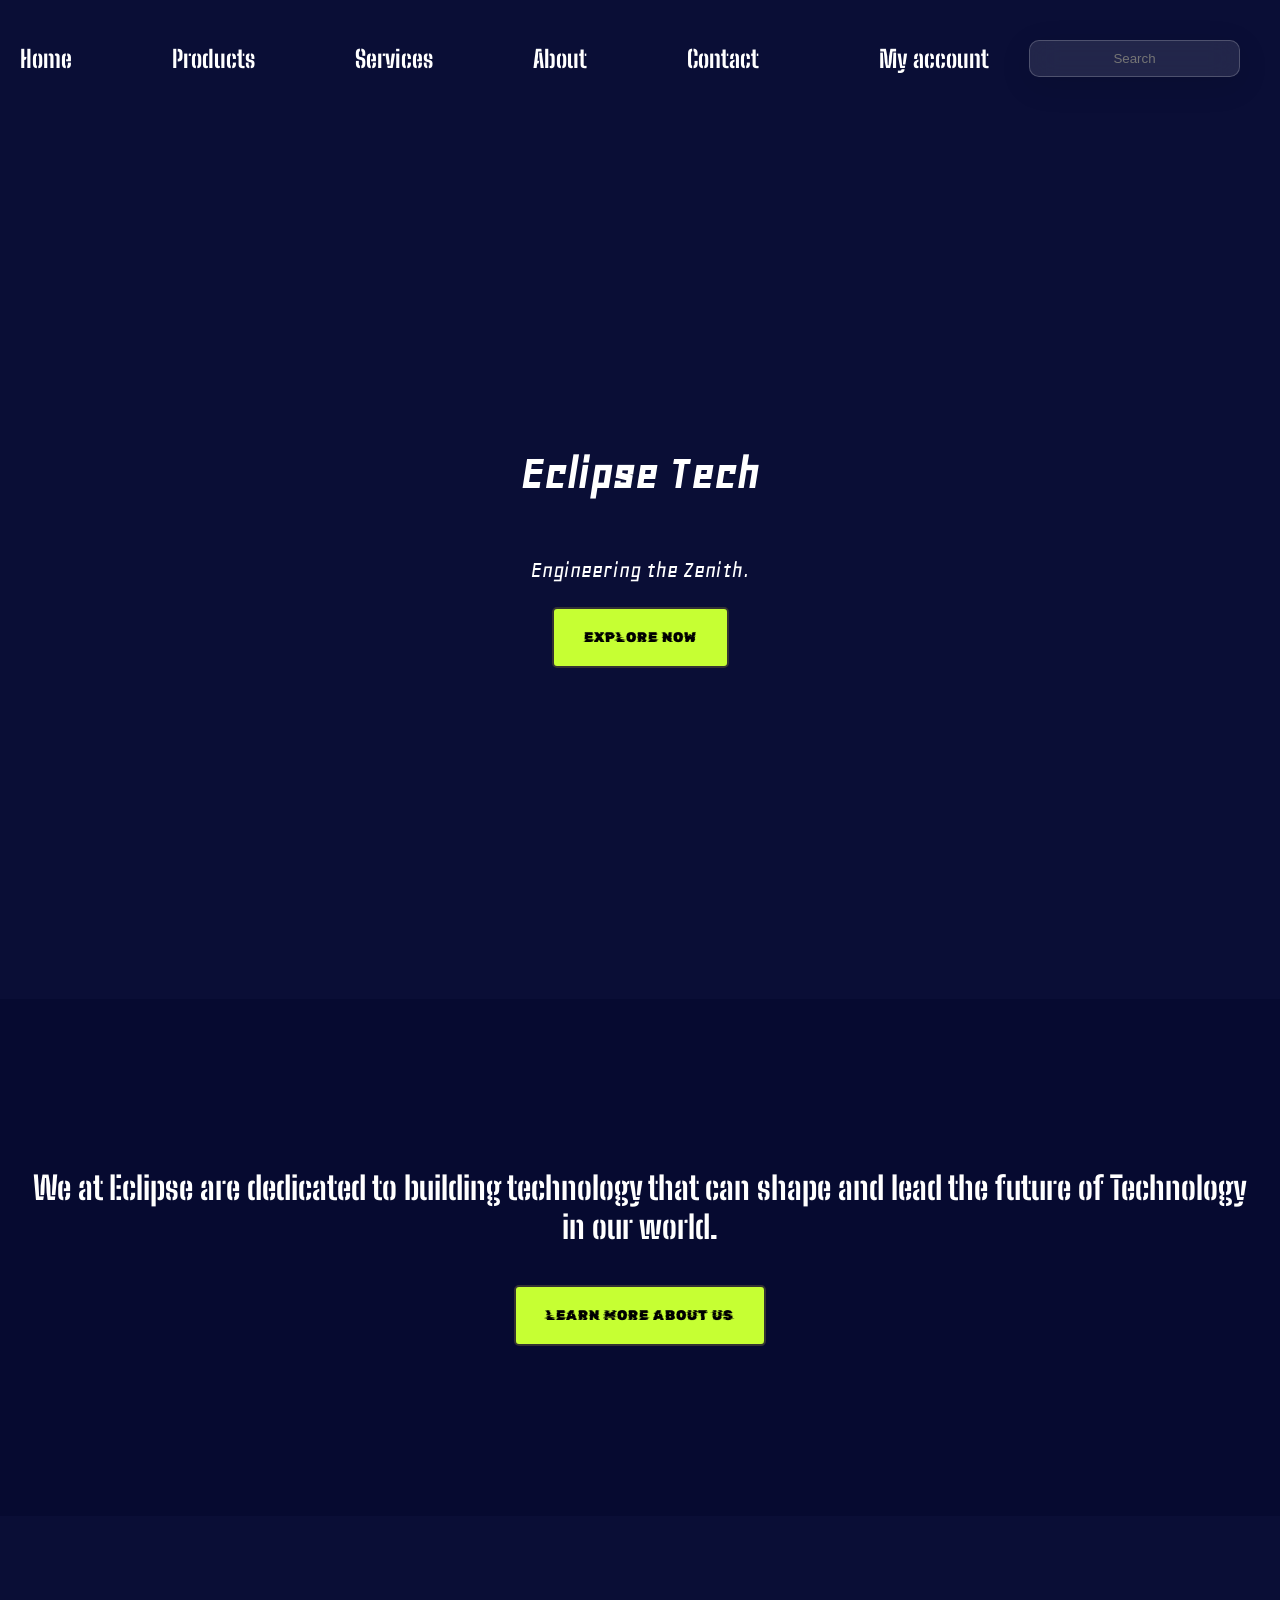
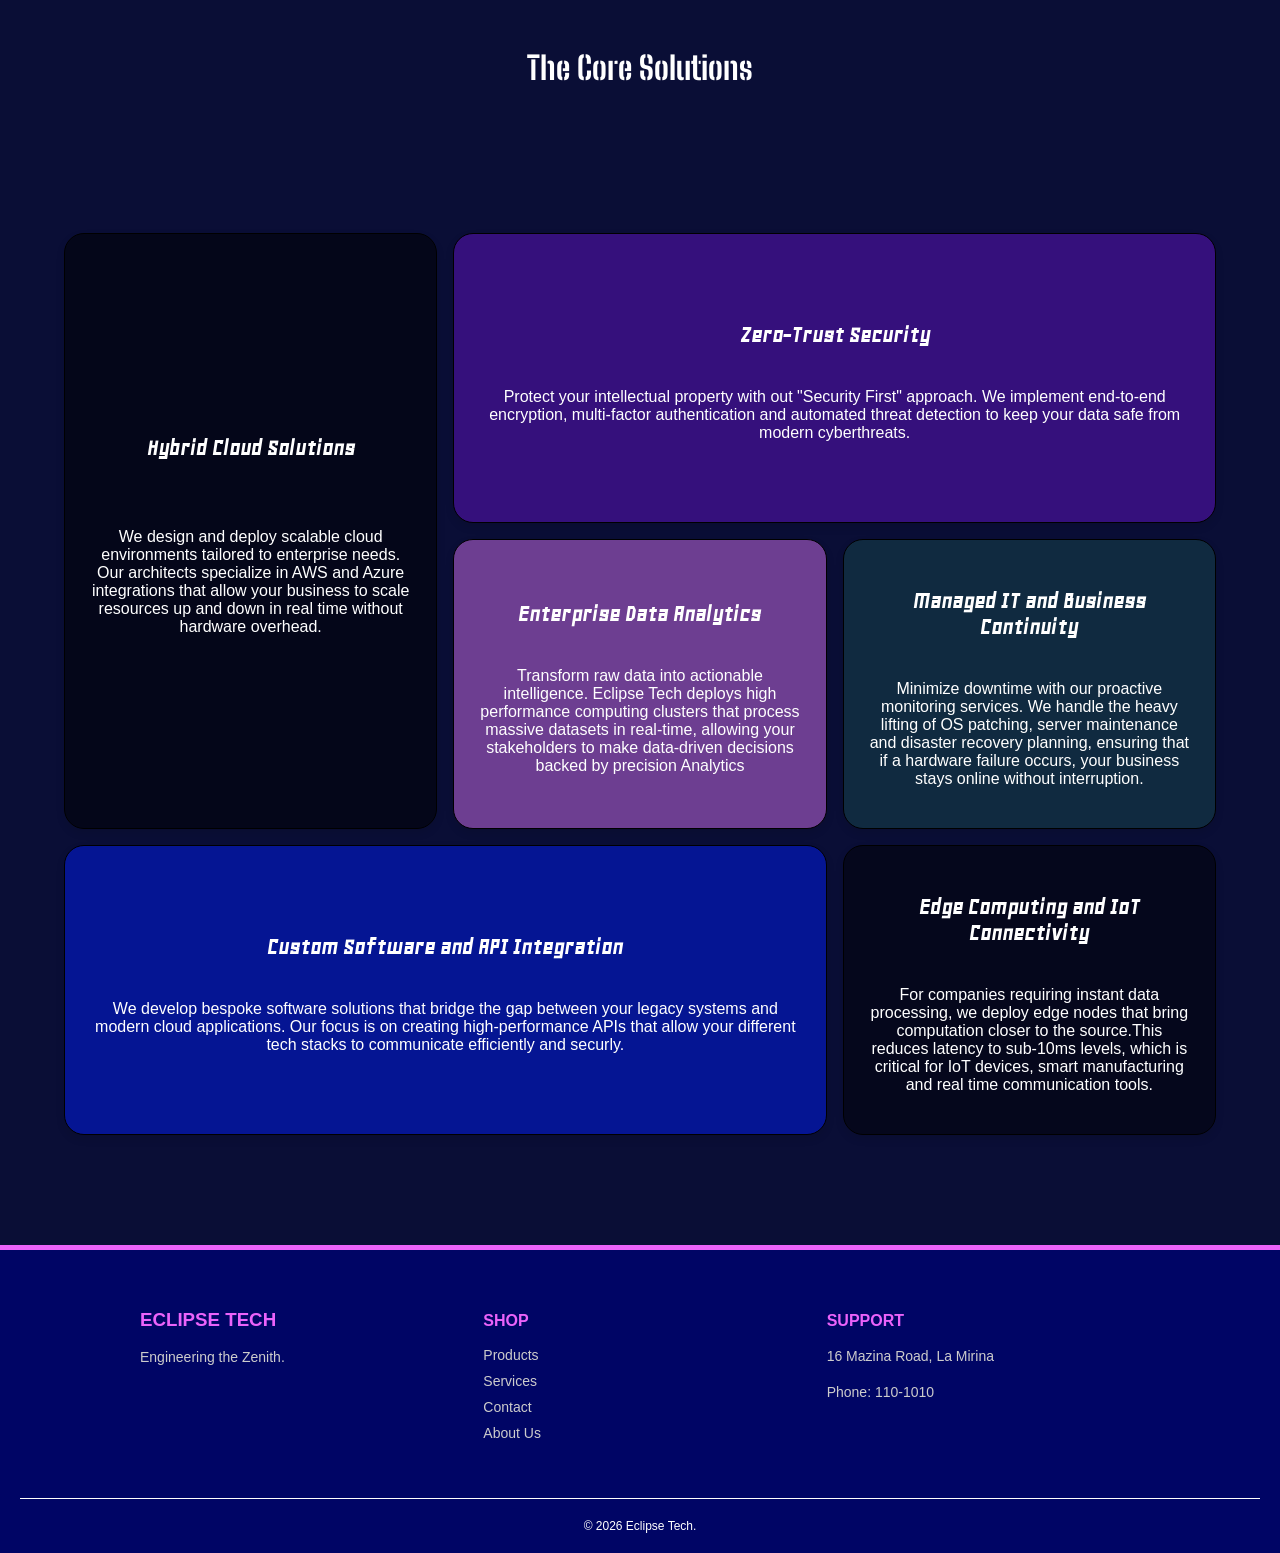
<file: index.html>
<!doctype html>
<html lang="en">
  <head>
    <link rel="stylesheet" href="stylesheet.css" />
    <meta name="viewport" content="width=device-width, initial-scale=1.0">
    <!-- <link rel="index" href="index.js"/>  -->
    <title>Eclipse Tech- Where Future meets Tech</title>
        <link rel="icon" type="image/png" href="1.png">
  </head>
  <link rel="preconnect" href="https://fonts.googleapis.com" />
  <link rel="preconnect" href="https://fonts.gstatic.com" crossorigin />
  <link href="https://fonts.googleapis.com/css2?family=Big+Shoulders+Stencil:opsz,wght@10..72,100..900&family=Geo:ital@0;1&family=Rubik+Glitch&display=swap" rel="stylesheet"
  />

  <body class="homepage">
    <div>
      <!--navigation-->
      <nav>
        <ul class="navlinks">
          <li><a href="index.html"> Home </a></li>
          <li><a href="products.html"> Products </a></li>
          <li><a href="services.html">Services</a></li>
          <li><a href="about.html"> About </a></li>
          <li><a href="contact.html"> Contact </a></li>
          <div class="header-side">
            <div class="user-actions">
              <a href="#" class="action-link">My account</a>
            </div>

            <div class="search-wrapper">
              <input type="text" placeholder="Search" />
            </div>
          </div>
        </ul>
      </nav>
    </div>

    <div class="WELCOME">
      <h1>Eclipse Tech</h1>
      <p>Engineering the Zenith.</p>
     <a href="products.html" class="explore-btn"> Explore Now</a>
      <!-- first page stuff-->
    </div>

    <div class="belowheading">
      <h1 class="wordhead">
        We at Eclipse are dedicated to building technology that can shape and
        lead the future of Technology in our world. <br />
        <br />
        <a href="about.html" class="explore-button"> Learn more about us</a>
      </h1>
    </div>

    <div class="stars-container"></div>

    <!--BENTO BOXES HOME PAGE -->
    <div class="headingforgrids">
      <h2 class="set1">The Core Solutions</h2>
    </div>

    <div class="bento-grid">
      <div class="bento-item box-1">
        <h3>Hybrid Cloud Solutions</h3>
        <br />
        <p>
          We design and deploy scalable cloud environments tailored to
          enterprise needs. Our architects specialize in AWS and Azure
          integrations that allow your business to scale resources up and down
          in real time without hardware overhead.
        </p>
      </div>
      <div class="bento-item box-2">
        <h3>Zero-Trust Security</h3>
        <p>
          Protect your intellectual property with out "Security First" approach.
          We implement end-to-end encryption, multi-factor authentication and
          automated threat detection to keep your data safe from modern
          cyberthreats.
        </p>
      </div>
      <div class="bento-item box-3">
        <h3>Enterprise Data Analytics</h3>
        <p>
          Transform raw data into actionable intelligence. Eclipse Tech deploys
          high performance computing clusters that process massive datasets in
          real-time, allowing your stakeholders to make data-driven decisions
          backed by precision Analytics
        </p>
      </div>
      <div class="bento-item box-4">
        <h3>Managed IT and Business Continuity</h3>
        <p>
          Minimize downtime with our proactive monitoring services. We handle
          the heavy lifting of OS patching, server maintenance and disaster
          recovery planning, ensuring that if a hardware failure occurs, your
          business stays online without interruption.
        </p>
      </div>
      <div class="bento-item box-5">
        <h3>Custom Software and API Integration</h3>
        <p>
          We develop bespoke software solutions that bridge the gap between your
          legacy systems and modern cloud applications. Our focus is on creating
          high-performance APIs that allow your different tech stacks to
          communicate efficiently and securly.
        </p>
      </div>
      <div class="bento-item box-6">
        <h3>Edge Computing and IoT Connectivity</h3>
        <p>
          For companies requiring instant data processing, we deploy edge nodes
          that bring computation closer to the source.This reduces latency to
          sub-10ms levels, which is critical for IoT devices, smart
          manufacturing and real time communication tools.
        </p>
      </div>
    </div>
    <!--
    <div class="bento-item box-7">
    <h3>box 7</h3>
    <p> this is a standard box</p>
  </div>
    <div class="bento-item box-8">
    <h3>box 8</h3>
    <p> this is a standard box</p>
  </div>
    <div class="bento-item box-9">
    <h3>box 9</h3>
    <p> this is a standard box</p>
  </div>
</div>
-->

    <!--STARS AND SQUARES CODE-->

    <script>
      const starsContainer = document.querySelector(".stars-container");

      function createSquare() {
        // Check if container exists to prevent errors
        if (!starsContainer) return;

        const square = document.createElement("span");
        square.className = "square";

        // This makes squares between 10px and 20px
        const size = Math.random() * 10 + 10;
        square.style.width = `${size}px`;
        square.style.height = `${size}px`;

        const x = Math.random() * window.innerWidth;
        const y = Math.random() * window.innerHeight;
        square.style.left = `${x}px`;
        square.style.top = `${y}px`;

        const duration = Math.random() * 5 + 5;
        const delay = Math.random() * 5;
        square.style.animationDuration = `${duration}s`;
        square.style.animationDelay = `${delay}s`;

        starsContainer.appendChild(square);
      }

      // Adjust this number (50) if you want more or fewer squares
      for (let i = 0; i < 50; i++) {
        createSquare();
      }
    </script>

    <!--START OF FOOTER CODE-->

    <footer class="eclipsetech-footer">
      <div class="footer-container">
        <div class="footer-section">
          <h3>Eclipse Tech</h3>
          <p>Engineering the Zenith.</p>
        </div>

        <div class="footer-section">
          <h4>Shop</h4>
          <ul>
            <li><a href="products.html">Products </a></li>
            <li><a href="services.html">Services</a></li>
            <li><a href="contact.html">Contact</a></li>
            <li><a href="about.html"> About Us</a></li>
          </ul>
        </div>

        <div class="footer-section">
          <h4>Support</h4>
          <p>16 Mazina Road, La Mirina</p>
          <p>Phone: 110-1010</p>
        </div>
      </div>

      <div class="footer-bottom">&copy; 2026 Eclipse Tech.</div>
    </footer>

    <!--END OF FOOTER CODE-->
  </body>
</html>
</file>
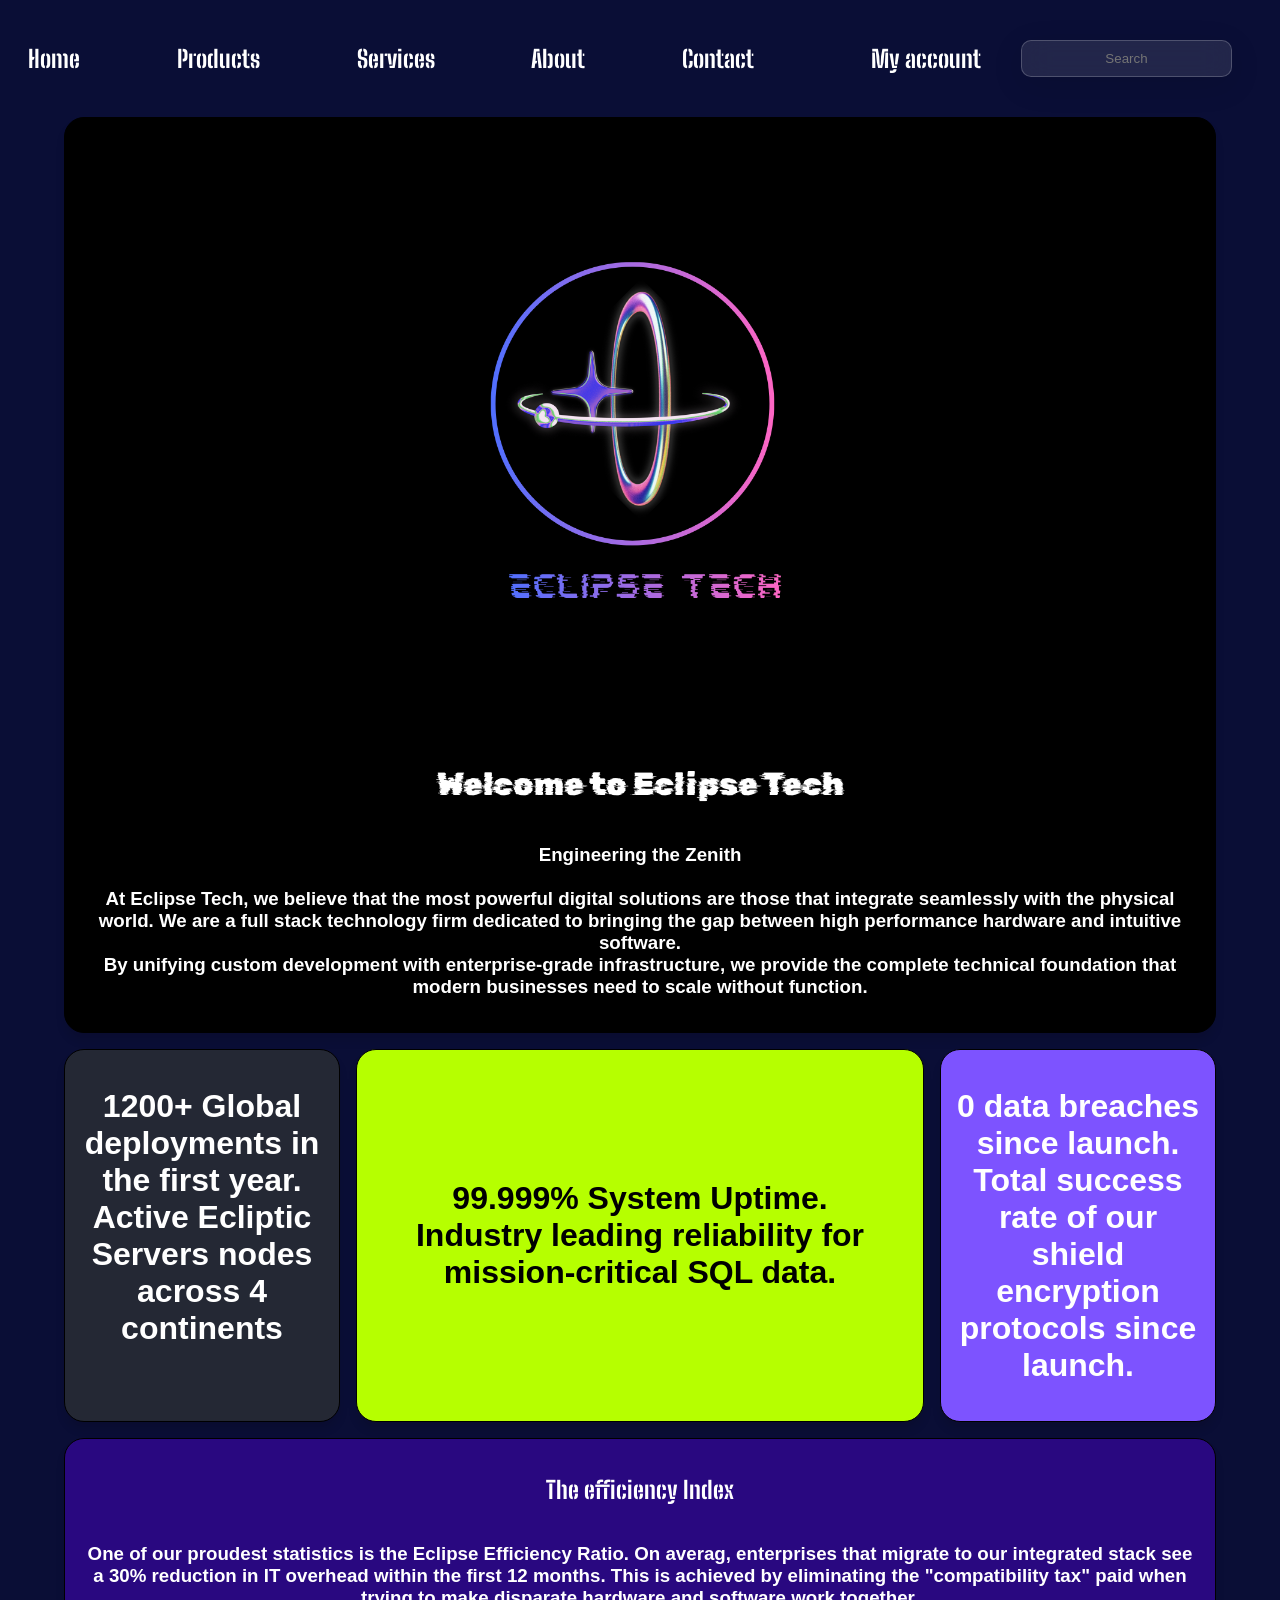
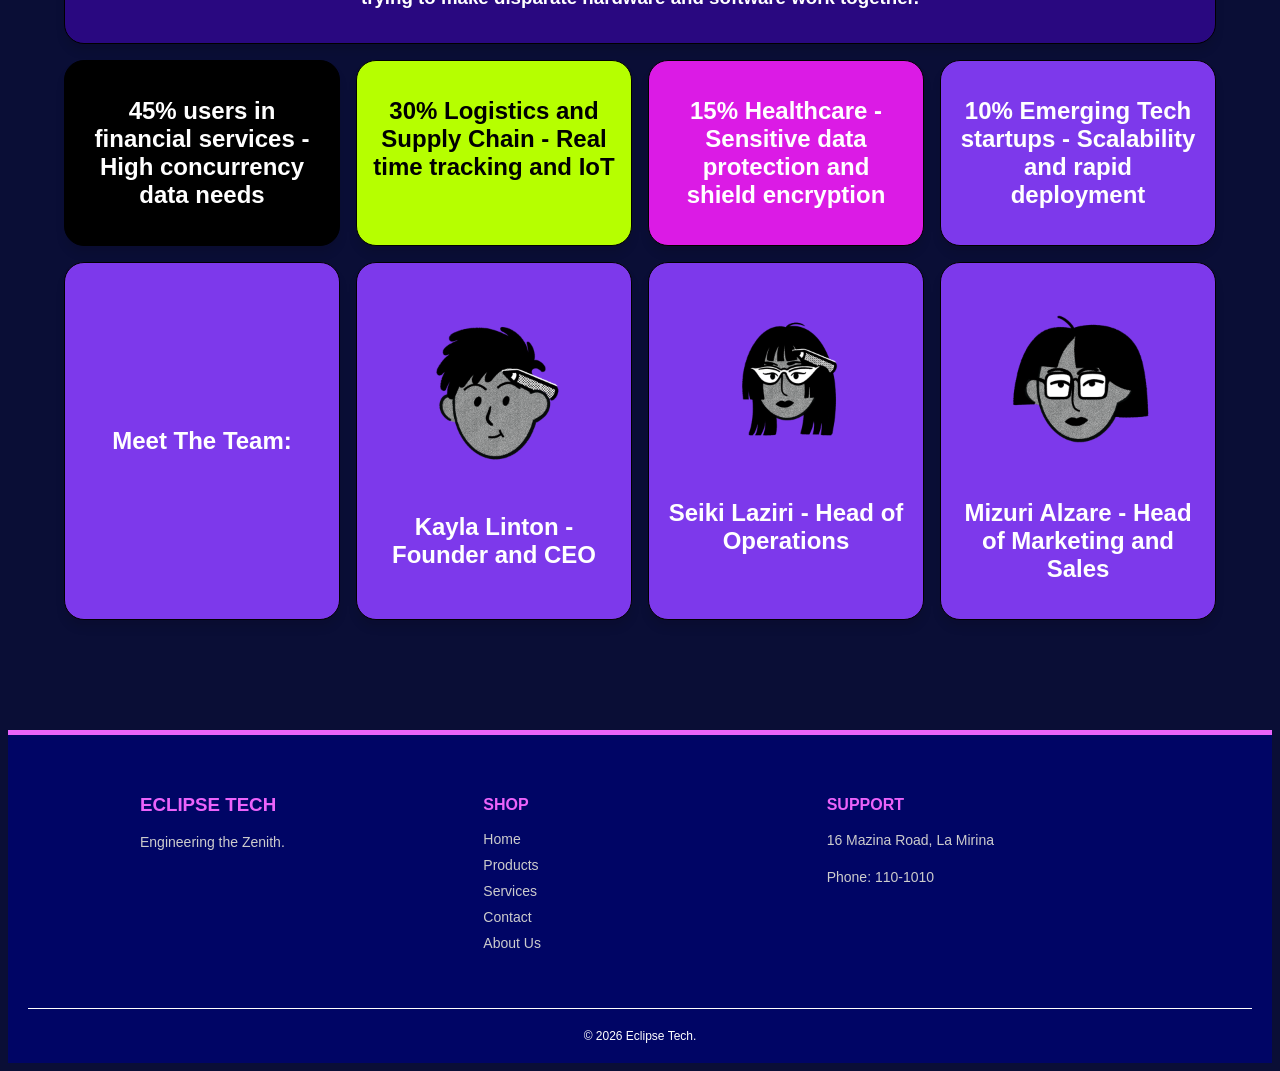
<file: about.html>
<!DOCTYPE html>
<html lang="en"> 
<head>
    <link rel="stylesheet" href="stylesheet.css" /> 
    <meta name="viewport" content="width=device-width, initial-scale=1.0">

    <title>   About the Company</title>
    <link rel="icon" type="image/png" href="1.png">


</head>
<link rel="preconnect" href="https://fonts.googleapis.com">
<link rel="preconnect" href="https://fonts.gstatic.com" crossorigin>
<link href="https://fonts.googleapis.com/css2?family=Big+Shoulders+Stencil:opsz,wght@10..72,100..900&family=Geo:ital@0;1&family=Rubik+Glitch&display=swap" rel="stylesheet">

<body class="aboutUSpage"> 

<!--NAVIGATION START-->
  <div>
      <!--navigation-->
      <nav>
        <ul class="navlinks">
          <li><a href="index.html"> Home </a></li>
          <li><a href="products.html"> Products </a></li>
          <li><a href="services.html">Services</a></li>
          <li><a href="about.html"> About </a></li>
          <li><a href="contact.html"> Contact </a></li>
          <div class="header-side">
            <div class="user-actions">
              <a href="#" class="action-link">My account</a>
            </div>

            <div class="search-wrapper">
              <input type="text" placeholder="Search" />
            </div>
          </div>
        </ul>
      </nav>
    </div>
<!--NAVIGATION END-->


<div class="bento-grid5">

  <div class="bento-item5 boxV1">
    <img class= "logo" src="1.png" alt="Business Logo">
    <h1 class="welcome">Welcome to Eclipse Tech</h1>
    <h3>Engineering the Zenith <br> <br> At Eclipse Tech, we believe that the most powerful digital solutions are those that integrate seamlessly with the physical world. We are a full stack technology firm dedicated to bringing the gap between high performance hardware and intuitive software. <br> 
    By unifying custom development with enterprise-grade infrastructure, we provide the complete technical foundation that modern businesses need to scale without function.</h3>
  </div>

 <div class="bento-item5 boxV2">
    <h1> 1200+ Global deployments in the first year. <br> Active Ecliptic Servers nodes across 4 continents</h1>
  </div>
<div class="bento-item5 boxV3">
  <h1 class="uptime"> 99.999% System Uptime. <br> Industry leading reliability for mission-critical SQL data.</h1> 
</div>
<div class="bento-item5 boxV4">
    <h1> 0 data breaches since launch.  <br> Total success rate of our shield encryption protocols since launch.</h1>
</div>


<div class="bento-item5 boxV5">
    <h2 class="efficiency"> The efficiency Index</h2>
    <h3> One of our proudest  statistics is the Eclipse Efficiency Ratio. On averag, enterprises that migrate to our integrated stack see a 30% reduction in IT overhead within the first 12 months. This is achieved by eliminating the "compatibility tax" paid when trying to make disparate hardware and software work together.</h3>
</div>

<div class="bento-item5 boxV6">
    <h2> 45% users in financial services - High concurrency data needs </h2>
</div>

<div class="bento-item5 boxV7">
    <h2 class="logistics"> 30% Logistics and Supply Chain - Real time tracking and IoT</h2>
</div>

<div class="bento-item5 boxV8">
    <h2> 15% Healthcare - Sensitive data protection and shield encryption</h2>
</div>

<div class="bento-item5 boxV9">
    <h2> 10% Emerging Tech startups - Scalability and rapid deployment</h2>
</div>

<div class="bento-item5 boxV10">
    <h2>Meet The Team:</h2>
</div>

<div class="bento-item5 boxV11">
    <img class="me" src="logo2.png" alt="Kayla Linton - CEO">
    <h2> Kayla Linton - Founder and CEO</h2>
</div>

<div class="bento-item5 boxV12">
      <img class="me" src="SeikiLaziri.png" alt="Seiki Laziri - Head of Operations">
    <h2> Seiki Laziri - Head of Operations</h2>
</div>

<div class="bento-item5 boxV13">
      <img class="me" src="MizuriAlzare.png" alt="Mizuri Alzare - Head of Marketing and Sales">
    <h2> Mizuri Alzare - Head of Marketing and Sales</h2>
</div>

</div>

<!--START OF FOOTER CODE-->

 <footer class="eclipsetech-footer">
  <div class="footer-container">
    <div class="footer-section">
      <h3>Eclipse Tech </h3>
      <p>Engineering the Zenith.</p>
    </div>

    <div class="footer-section">
      <h4>Shop</h4>
      <ul>
        <li><a href="index.html">Home</a></li>
        <li><a href="products.html">Products </a></li>    
        <li><a href="services.html">Services</a></li>
        <li><a href="contact.html">Contact</a></li>
        <li><a href="about.html"> About Us</a></li>
    
      </ul>
    </div>

    <div class="footer-section">
      <h4>Support</h4>
      <p> 16 Mazina Road, La Mirina </p>
      <p>Phone: 110-1010</p>
    </div>
  </div>

  <div class="footer-bottom">
    &copy; 2026 Eclipse Tech.
  </div>
</footer>

<!--END OF FOOTER CODE-->


</body>
</html>
</file>
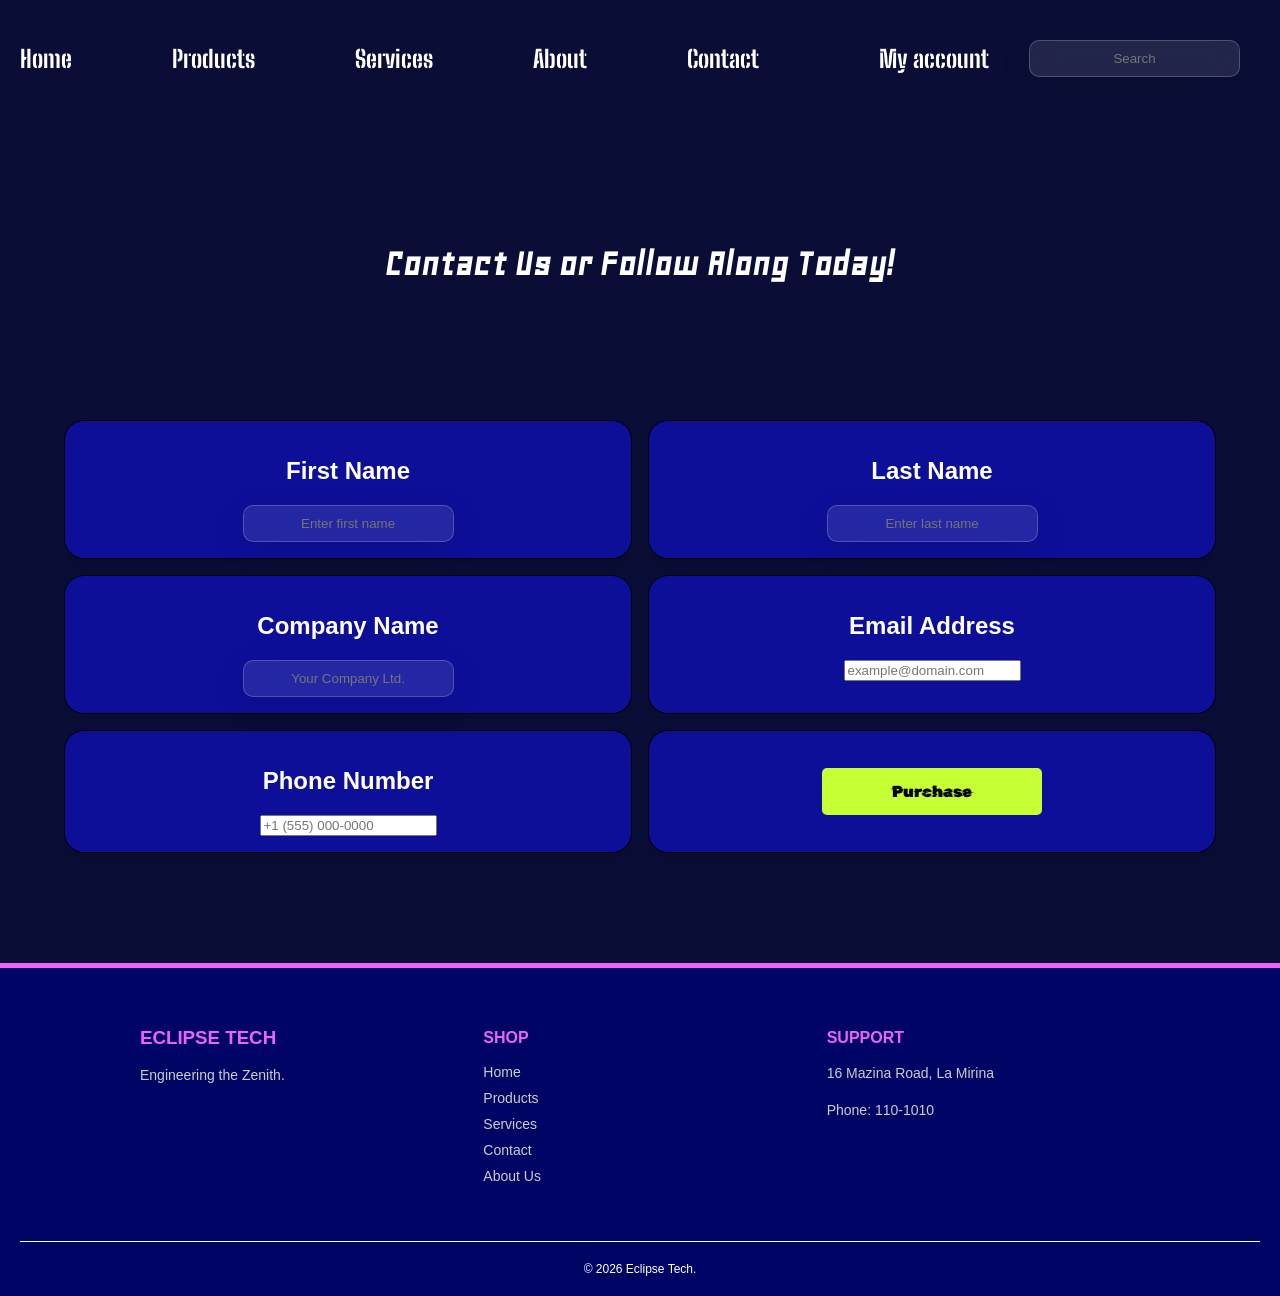
<file: contact.html>
<!DOCTYPE html>
<html lang="en"> 
<head>
    <link rel="stylesheet" href="stylesheet.css" /> 
    <meta name="viewport" content="width=device-width, initial-scale=1.0">

    <title>  Contact Us </title>
    <link rel="icon" type="image/png" href="1.png">
</head>

 <link rel="preconnect" href="https://fonts.googleapis.com" />
  <link rel="preconnect" href="https://fonts.gstatic.com" crossorigin />
  <link href="https://fonts.googleapis.com/css2?family=Big+Shoulders+Stencil:opsz,wght@10..72,100..900&family=Geo:ital@0;1&family=Rubik+Glitch&display=swap" rel="stylesheet"
  />

  <body class="purchasepage">
    <div>
      <!--navigation-->
      <nav>
        <ul class="navlinks">
          <li><a href="index.html"> Home </a></li>
          <li><a href="products.html"> Products </a></li>
          <li><a href="services.html">Services</a></li>
          <li><a href="about.html"> About </a></li>
          <li><a href="contact.html"> Contact </a></li>
          <div class="header-side">
            <div class="user-actions">
              <a href="#" class="action-link">My account</a>
            </div>

            <div class="search-wrapper">
              <input type="text" placeholder="Search" />
            </div>
          </div>
        </ul>
      </nav>
    </div>
  



<body class="contactUS">

    <div class="contactheader">
        <h1 contactheader1> Contact Us or Follow Along Today!</h1>
    </div>


<div class="bento-grid6">

  <div class="bento-item6 boxU1">
   <div class="input-container">
 <h2> <label for="first-name">First Name</label> </h2>
   <input type="text" id="first-name" name="first_name" placeholder="Enter first name">
</div>
  </div>


  <div class="bento-item6 boxU2">
<div class="input-container">
 <h2> <label for="last-name">Last Name</label> </h2>
  <input type="text" id="last-name" name="last_name" placeholder="Enter last name">
</div>
  </div>


  <div class="bento-item6 boxU3">
  <div class="input-container">
 <h2> <label for="company">Company Name</label> </h2>
  <input type="text" id="company" name="company_name" placeholder="Your Company Ltd.">
</div>
  </div>


  <div class="bento-item6 boxU4">
<div class="input-container">
 <h2> <label for="user-email">Email Address</label> </h2>
  <input type="email" id="user-email" name="user_email" placeholder="example@domain.com" required>
<span class="error-msg" id="email-error">Please enter a valid email address.</span>
</div>
  </div>


  <div class="bento-item6 boxU5">
    <div class="input-container">
 <h2> <label for="phone" class="form-label">Phone Number</label> </h2>
  <input 
    type="tel" 
    id="phone" 
    name="phone" 
    class="input-phone" 
    placeholder="+1 (555) 000-0000"
    pattern="[0-9]{3}-[0-9]{3}-[0-9]{4}"
  >
</div>
  </div>

  <div class="bento-item6 boxU6">
<button type="submit" class="custom-submit-btn"> Purchase </button>
  </div>

</div>

<!--START OF FOOTER CODE-->

 <footer class="eclipsetech-footer">
  <div class="footer-container">
    <div class="footer-section">
      <h3>Eclipse Tech </h3>
      <p>Engineering the Zenith.</p>
    </div>

    <div class="footer-section">
      <h4>Shop</h4>
      <ul>
        <li><a href="index.html">Home</a></li>
        <li><a href="products.html">Products </a></li>    
        <li><a href="services.html">Services</a></li>
        <li><a href="contact.html">Contact</a></li>
        <li><a href="about.html"> About Us</a></li>
    
      </ul>
    </div>

    <div class="footer-section">
      <h4>Support</h4>
      <p> 16 Mazina Road, La Mirina </p>
      <p>Phone: 110-1010</p>
    </div>
  </div>

  <div class="footer-bottom">
    &copy; 2026 Eclipse Tech.
  </div>
</footer>

<!--END OF FOOTER CODE-->













</body>






</html>
</file>
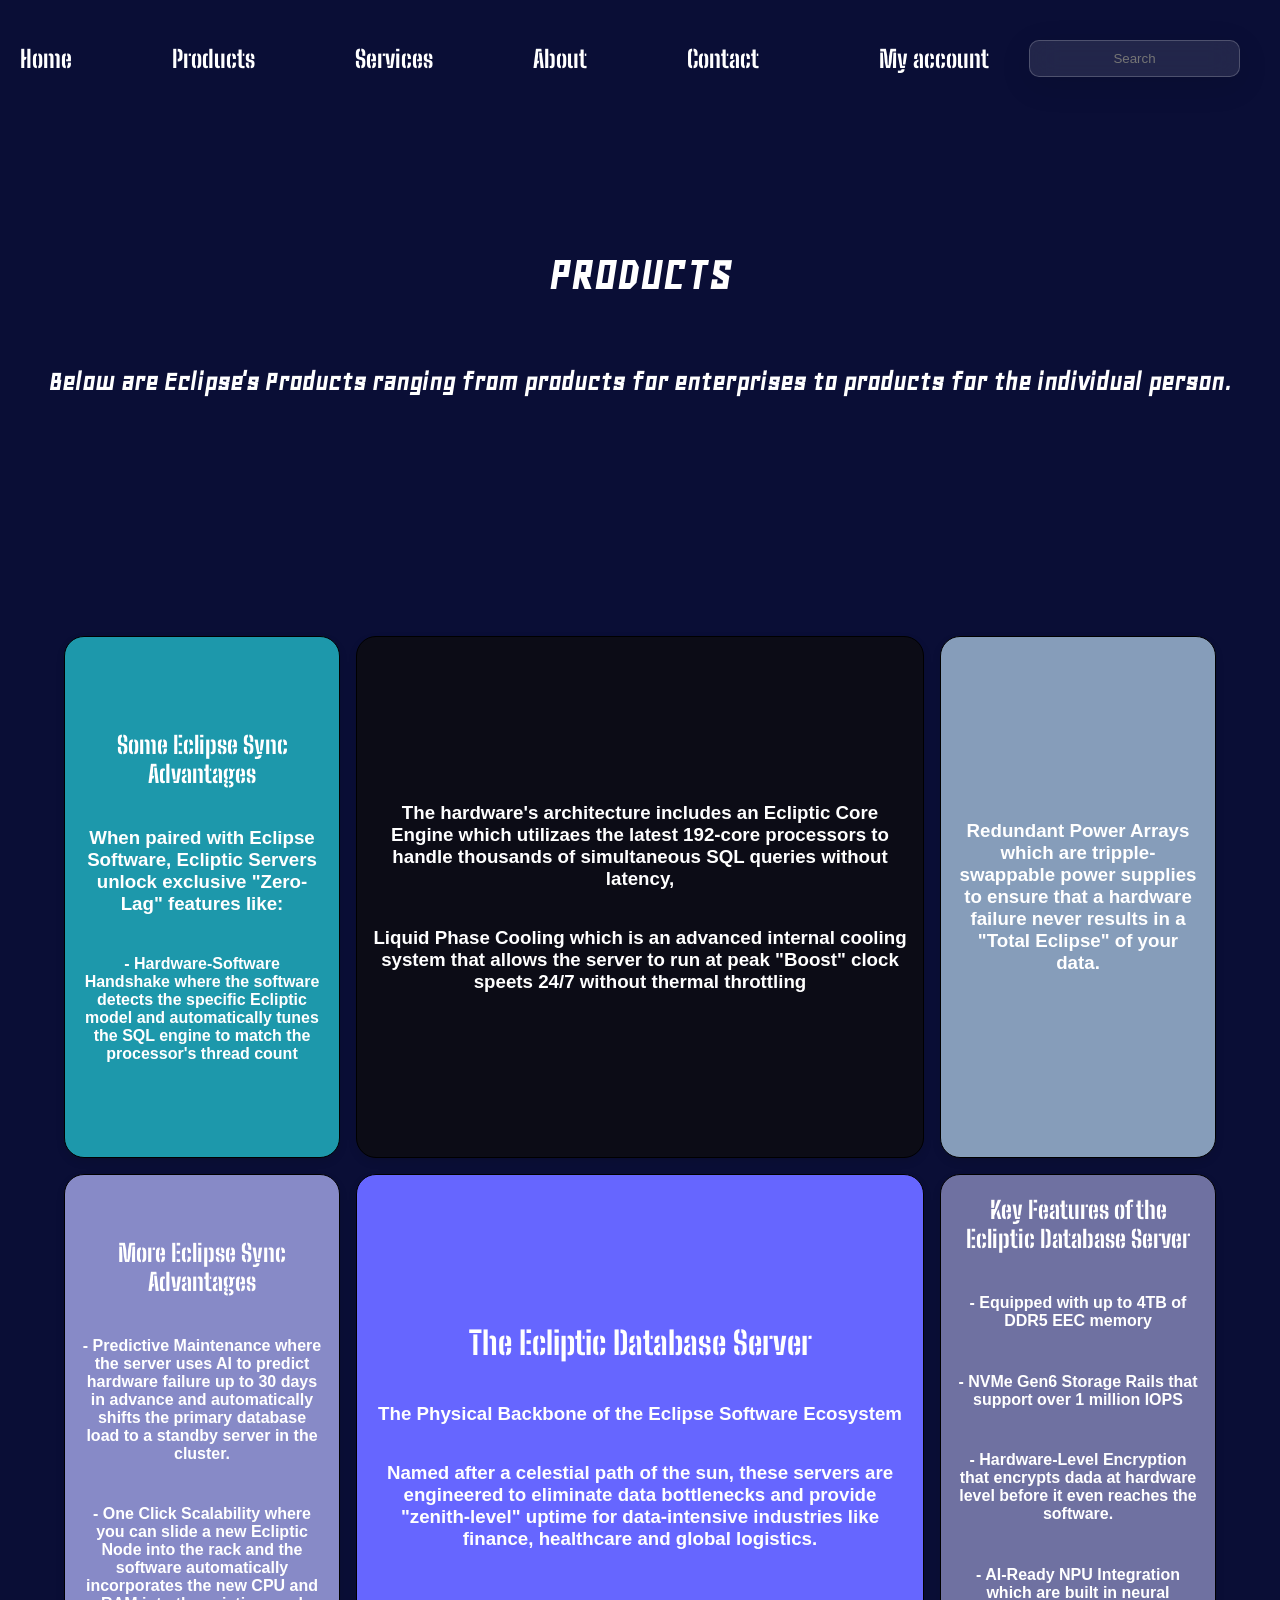
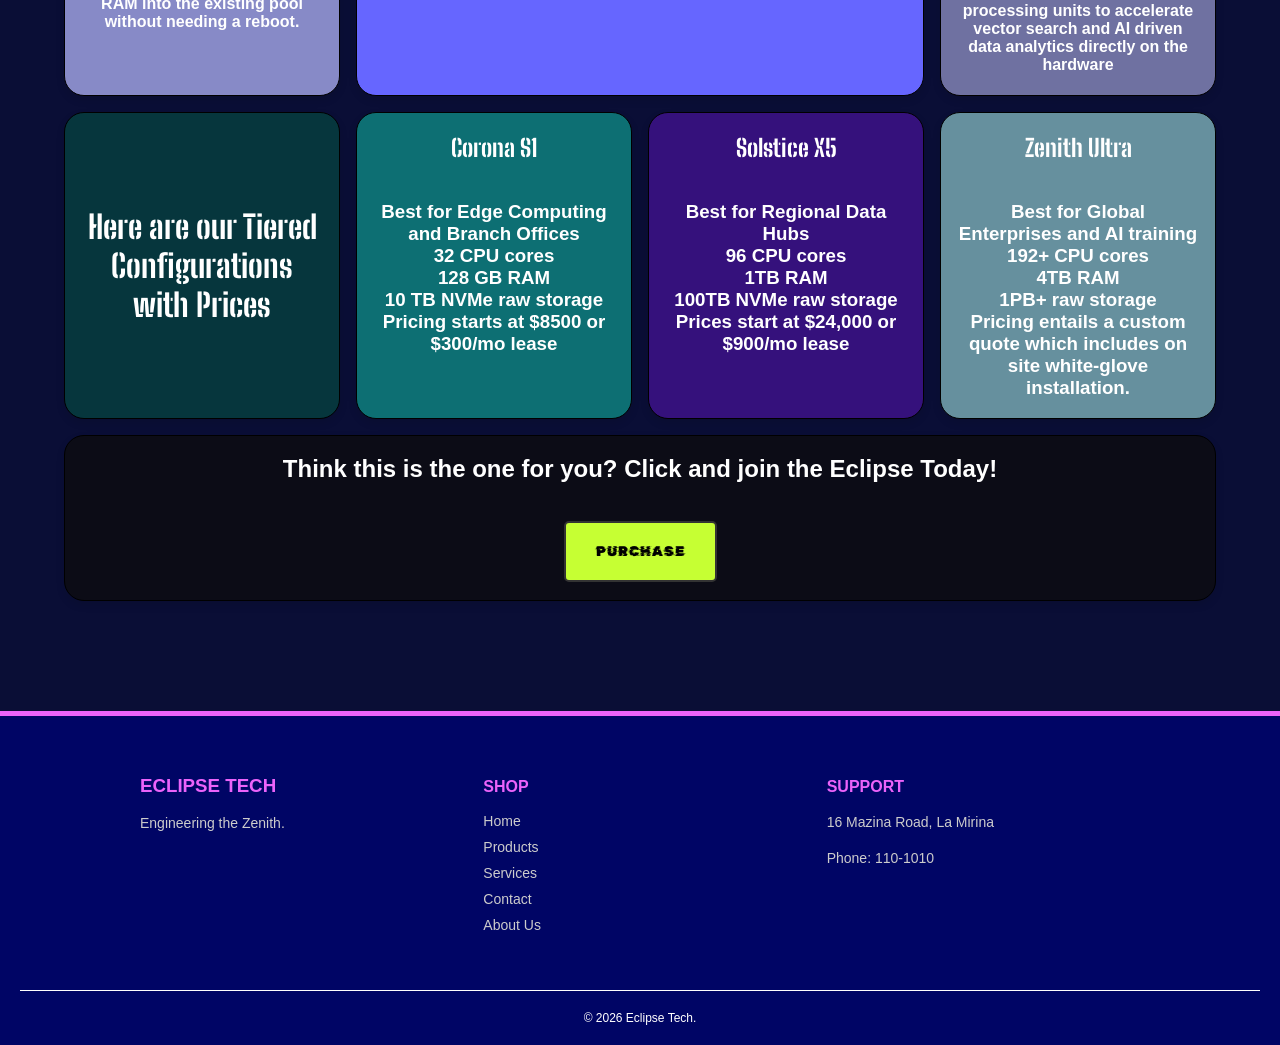
<file: products.html>
<!DOCTYPE html>
<html lang="en"> 
<head>
    <link rel="stylesheet" href="stylesheet.css" /> 
    <meta name="viewport" content="width=device-width, initial-scale=1.0">
<title> Products</title>
    <link rel="icon" type="image/png" href="1.png">

</head>
<link rel="preconnect" href="https://fonts.googleapis.com">
<link rel="preconnect" href="https://fonts.gstatic.com" crossorigin>
<link href="https://fonts.googleapis.com/css2?family=Big+Shoulders+Stencil:opsz,wght@10..72,100..900&family=Geo:ital@0;1&family=Rubik+Glitch&display=swap" rel="stylesheet">


<body class="productpage">
<!--NAVIGATION START-->
  <div>
      <!--navigation-->
      <nav>
        <ul class="navlinks">
          <li><a href="index.html"> Home </a></li>
          <li><a href="products.html"> Products </a></li>
          <li><a href="services.html">Services</a></li>
          <li><a href="about.html"> About </a></li>
          <li><a href="contact.html"> Contact </a></li>
          <div class="header-side">
            <div class="user-actions">
              <a href="#" class="action-link">My account</a>
            </div>

            <div class="search-wrapper">
              <input type="text" placeholder="Search" />
            </div>
          </div>
        </ul>
      </nav>
    </div>
<!--NAVIGATION END-->


  <div class="header">
 <h1 class="productheader"> PRODUCTS</h1>
 <h3> <br> Below are Eclipse's Products ranging from products for enterprises to products for the individual person.</h3>
 </div>


<div class="bento-grid2">

  <div class="bento-item2 box1">
<h2 class="headers"> Some Eclipse Sync Advantages</h2>
<h3> When paired with Eclipse Software, Ecliptic Servers unlock exclusive "Zero-Lag" features like:</h3>
<h4> - Hardware-Software Handshake where the software detects the specific Ecliptic model and automatically tunes the SQL engine to match the processor's thread count</h4>
  </div>

  <div class="bento-item2 box2">
<H3> The hardware's architecture includes an Ecliptic Core Engine which utilizaes the latest 192-core processors to handle thousands of simultaneous SQL queries without latency,</H3>
<h3> Liquid Phase Cooling which is an advanced internal cooling system that allows the server to run at peak "Boost" clock speets 24/7 without thermal throttling</h3>
  </div>

  <div class="bento-item2 box3">
    <h3> Redundant Power Arrays which are tripple-swappable power supplies to ensure that a hardware failure never results in a "Total Eclipse" of your data. </h3>
  </div>

  <div class="bento-item2 box4">
  <h2 class="headers"> More Eclipse Sync Advantages </h2>
<h4> - Predictive Maintenance where the server uses AI to predict hardware failure up to 30 days in advance and automatically shifts the primary database load to a standby server in the cluster.</h4>
<h4> - One Click Scalability where you can slide a new Ecliptic Node into the rack and the software automatically incorporates the new CPU and RAM into the existing pool without needing a reboot.</h4>
  </div>

<div class="bento-item2 box5">
<h1 class="headers"> The Ecliptic Database Server</h1>
  <h3> The Physical Backbone of the Eclipse Software Ecosystem</h3>
   <h3> Named after a celestial path of the sun, these servers are engineered to eliminate data bottlenecks and provide "zenith-level" uptime for data-intensive industries like finance, healthcare and global logistics.</h3>
</div>

<div class="bento-item2 box6">
  <h2 class="headers"> Key Features of the Ecliptic Database Server</h2>
  <h4> - Equipped with up to 4TB of DDR5 EEC memory</h4> 
  <h4>- NVMe Gen6 Storage Rails that support over 1 million IOPS </h4>
  <h4>- Hardware-Level Encryption that encrypts dada at hardware level before it even reaches the software.</h4>
 <h4> - AI-Ready NPU Integration which are built in neural processing units to accelerate vector search and AI driven data analytics directly on the hardware</h4>
</div>

<div class="bento-item2 box7">
  <h1 class="headers"> Here are our Tiered Configurations with Prices</h1>

</div>

<div class="bento-item2 box8">
<h2 class="headers"> Corona S1</h2>
<h3> Best for Edge Computing and Branch Offices <br> 32 CPU cores <br> 128 GB RAM <br> 10 TB NVMe raw storage <br> Pricing starts at $8500 or $300/mo lease</h3>
</div>

<div class="bento-item2 box9">
<h2 class="headers"> Solstice X5</h2>
<h3> Best for Regional Data Hubs <br> 96 CPU cores <br> 1TB RAM <br> 100TB NVMe raw storage <br> Prices start at $24,000 or $900/mo lease</h3>
</div>

<div class="bento-item2 box10">
  <h2 class="headers"> Zenith Ultra </h2>
<h3> Best for Global Enterprises and AI training <br> 192+ CPU cores <br> 4TB RAM <br> 1PB+ raw storage <br> Pricing entails a custom quote which includes on site white-glove installation.</h3>
</div>

<div class="bento-item2 box11">
  <h2> Think this is the one for you? Click and join the Eclipse Today!</h2>
  <br>
     <a href="purchase.html" class="purchase-button"> Purchase</a>
     <br>
</div>


</div>

<!--END OF PRODUCT BENTO GRID-->

<!--START OF FOOTER CODE-->

 <footer class="eclipsetech-footer">
  <div class="footer-container">
    <div class="footer-section">
      <h3>Eclipse Tech </h3>
      <p>Engineering the Zenith.</p>
    </div>

    <div class="footer-section">
      <h4>Shop</h4>
      <ul>
        <li><a href="index.html">Home</a></li>
        <li><a href="products.html">Products </a></li>    
        <li><a href="services.html">Services</a></li>
        <li><a href="contact.html">Contact</a></li>
        <li><a href="about.html"> About Us</a></li>
    
      </ul>
    </div>

    <div class="footer-section">
      <h4>Support</h4>
      <p> 16 Mazina Road, La Mirina </p>
      <p>Phone: 110-1010</p>
    </div>
  </div>

  <div class="footer-bottom">
    &copy; 2026 Eclipse Tech.
  </div>
</footer>

<!--END OF FOOTER CODE-->








</body>

</html>
</file>
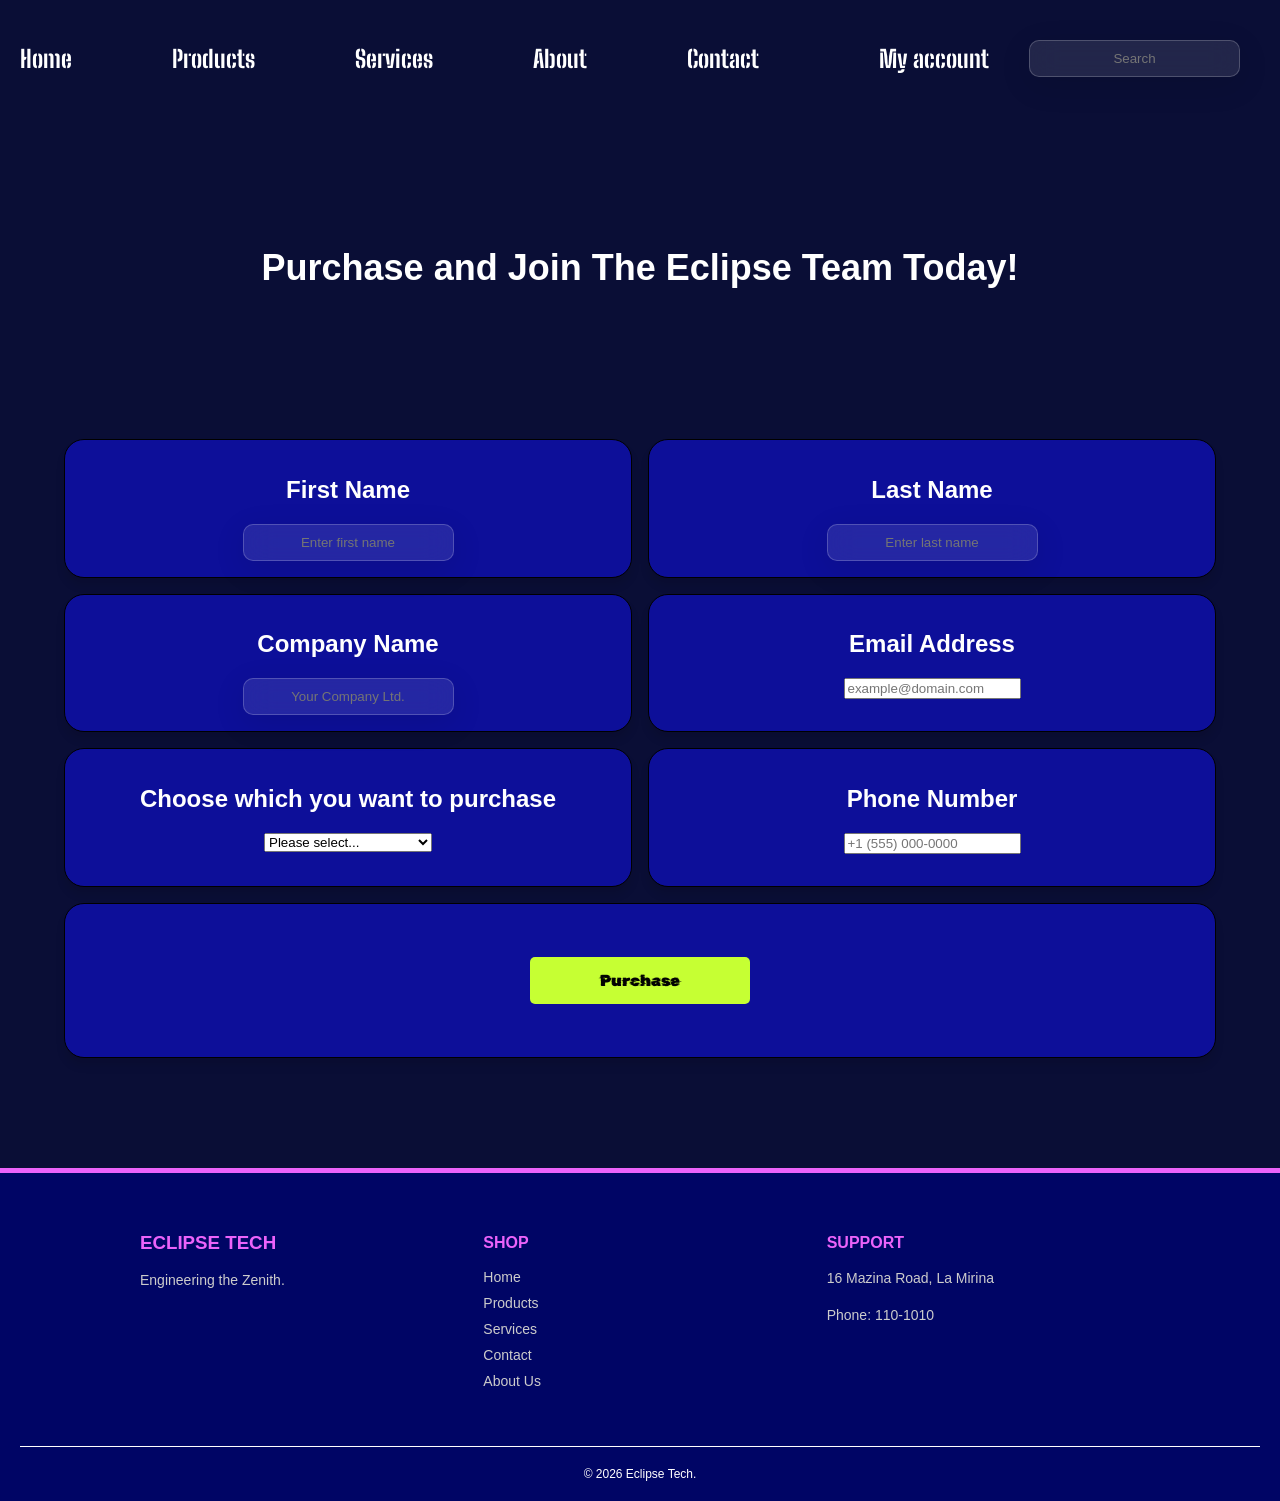
<file: purchase.html>
<!doctype html>
<html lang="en">
  <head>
    <link rel="stylesheet" href="stylesheet.css" />
    <meta name="viewport" content="width=device-width, initial-scale=1.0">
        <link rel="javascript" href="index.js"/>
           <link rel="icon" type="image/png" href="1.png">

    <title>Eclipse Tech- Where Future meets Tech</title>
  </head>
  <link rel="preconnect" href="https://fonts.googleapis.com" />
  <link rel="preconnect" href="https://fonts.gstatic.com" crossorigin />
  <link href="https://fonts.googleapis.com/css2?family=Big+Shoulders+Stencil:opsz,wght@10..72,100..900&family=Geo:ital@0;1&family=Rubik+Glitch&display=swap" rel="stylesheet"
  />

  <body class="purchasepage">
    <div>
      <!--navigation-->
      <nav>
        <ul class="navlinks">
          <li><a href="index.html"> Home </a></li>
          <li><a href="products.html"> Products </a></li>
          <li><a href="services.html">Services</a></li>
          <li><a href="about.html"> About </a></li>
          <li><a href="contact.html"> Contact </a></li>
          <div class="header-side">
            <div class="user-actions">
              <a href="#" class="action-link">My account</a>
            </div>

            <div class="search-wrapper">
              <input type="text" placeholder="Search" />
            </div>
          </div>
        </ul>
      </nav>
    </div>
    
    <div class="purchaseheader">
        <h2> Purchase and Join The Eclipse Team Today! </h2>
    </div>



<div class="bento-grid4">
  <div class="bento-item4 boxT1">
   <div class="input-container">
 <h2> <label for="first-name">First Name</label> </h2>
   <input type="text" id="first-name" name="first_name" placeholder="Enter first name">
</div>
  </div>


  <div class="bento-item4 boxT2">
<div class="input-container">
 <h2> <label for="last-name">Last Name</label> </h2>
  <input type="text" id="last-name" name="last_name" placeholder="Enter last name">
</div>
  </div>


  <div class="bento-item4 boxT3">
  <div class="input-container">
 <h2> <label for="company">Company Name</label> </h2>
  <input type="text" id="company" name="company_name" placeholder="Your Company Ltd.">
</div>
  </div>


  <div class="bento-item4 boxT4">
<div class="input-container">
 <h2> <label for="user-email">Email Address</label> </h2>
  <input type="email" id="user-email" name="user_email" placeholder="example@domain.com" required>
<span class="error-msg" id="email-error">Please enter a valid email address.</span>
</div>
  </div>


    <div class="bento-item4 boxT5">
<div class="input-container">
 <h2> <label for="subject">Choose which you want to purchase</label> </h2>
  <select id="subject" name="subject">
    <option value="" disabled selected>Please select...</option>
    <option value="Ecliptic Database Server">Ecliptic Database Server</option>
    <option value="Apollo Software">Apollo Software</option>
  </select>
</div>
  </div>

  <div class="bento-item4 boxT6">
    <div class="input-container">
 <h2> <label for="phone" class="form-label">Phone Number</label> </h2>
  <input 
    type="tel" 
    id="phone" 
    name="phone" 
    class="input-phone" 
    placeholder="+1 (555) 000-0000"
    pattern="[0-9]{3}-[0-9]{3}-[0-9]{4}"
  >
</div>
  </div>

  <div class="bento-item4 boxT7">
<button type="submit" class="custom-submit-btn"> Purchase </button>
  </div>

</div>

<!--START OF FOOTER CODE-->

 <footer class="eclipsetech-footer">
  <div class="footer-container">
    <div class="footer-section">
      <h3>Eclipse Tech </h3>
      <p>Engineering the Zenith.</p>
    </div>

    <div class="footer-section">
      <h4>Shop</h4>
      <ul>
        <li><a href="index.html">Home</a></li>
        <li><a href="products.html">Products </a></li>    
        <li><a href="services.html">Services</a></li>
        <li><a href="contact.html">Contact</a></li>
        <li><a href="about.html"> About Us</a></li>
    
      </ul>
    </div>

    <div class="footer-section">
      <h4>Support</h4>
      <p> 16 Mazina Road, La Mirina </p>
      <p>Phone: 110-1010</p>
    </div>
  </div>

  <div class="footer-bottom">
    &copy; 2026 Eclipse Tech.
  </div>
</footer>

<!--END OF FOOTER CODE-->




  </body>

</html>
</file>
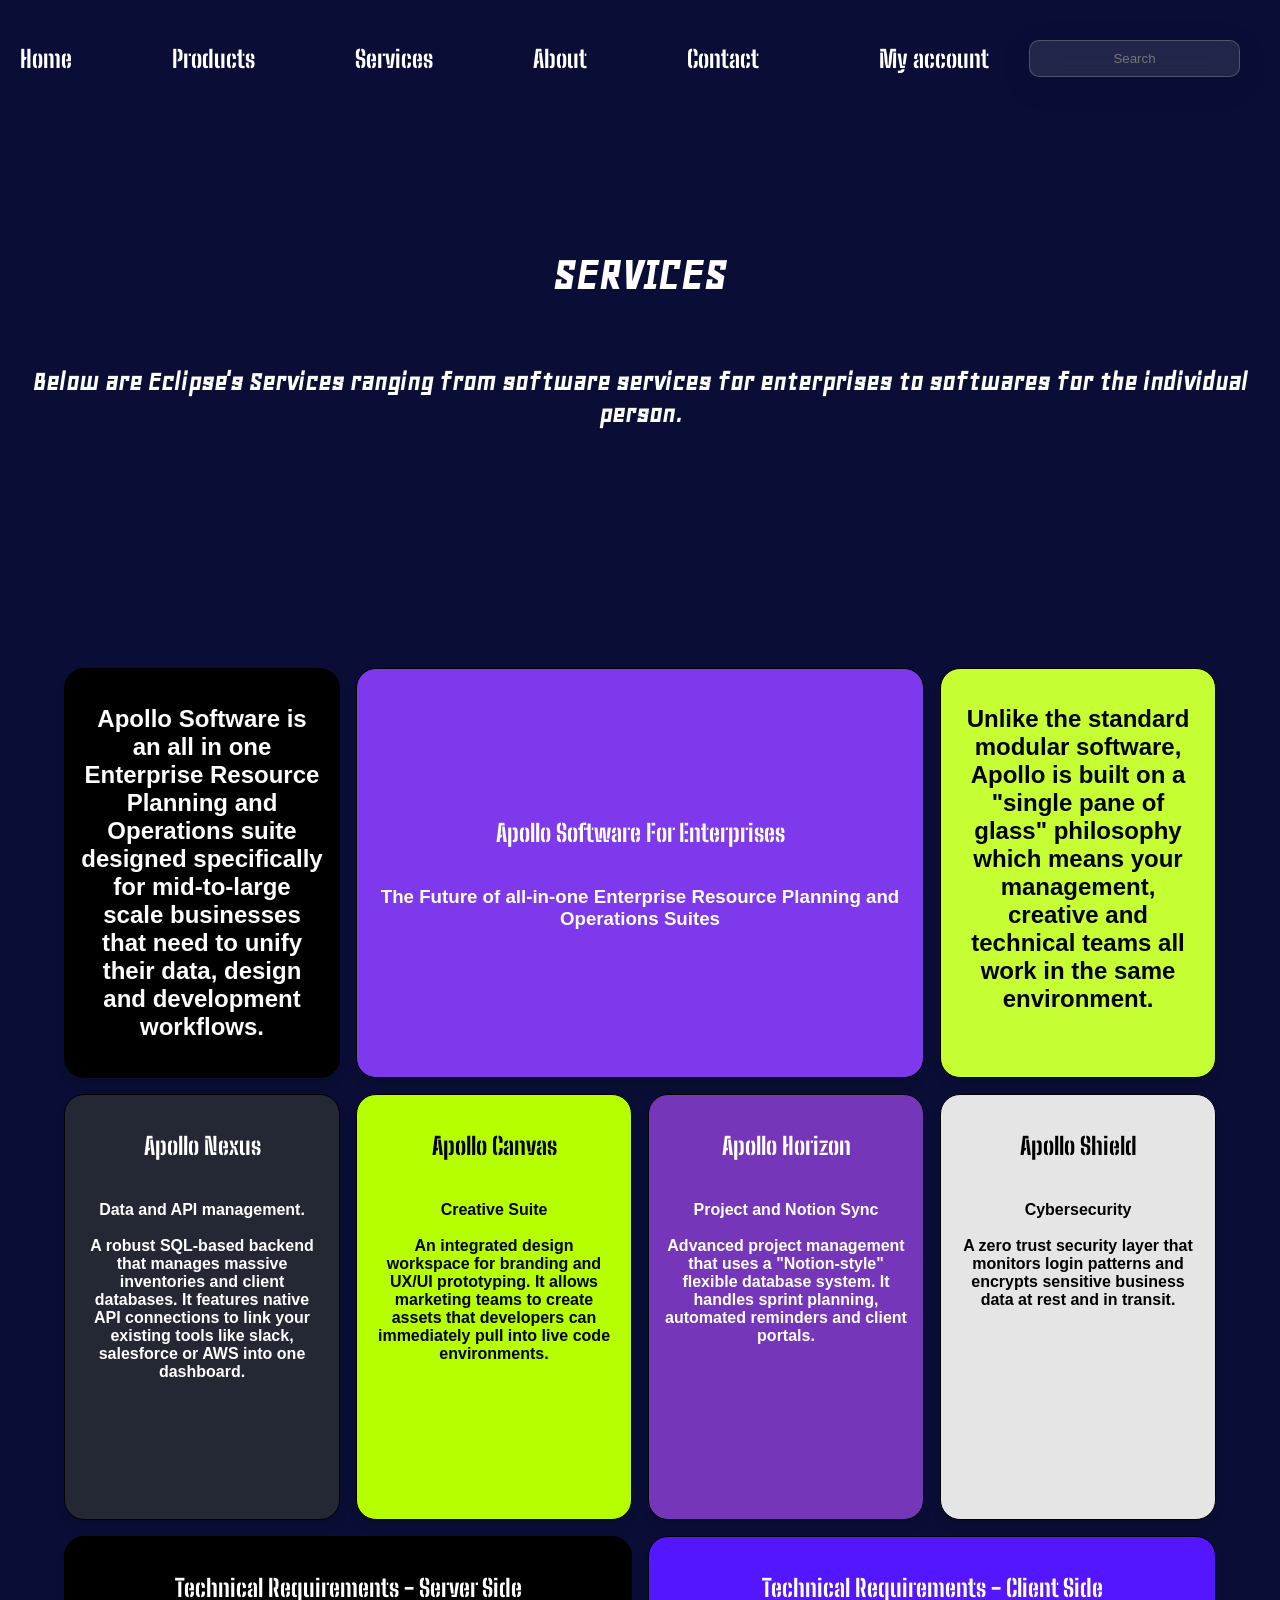
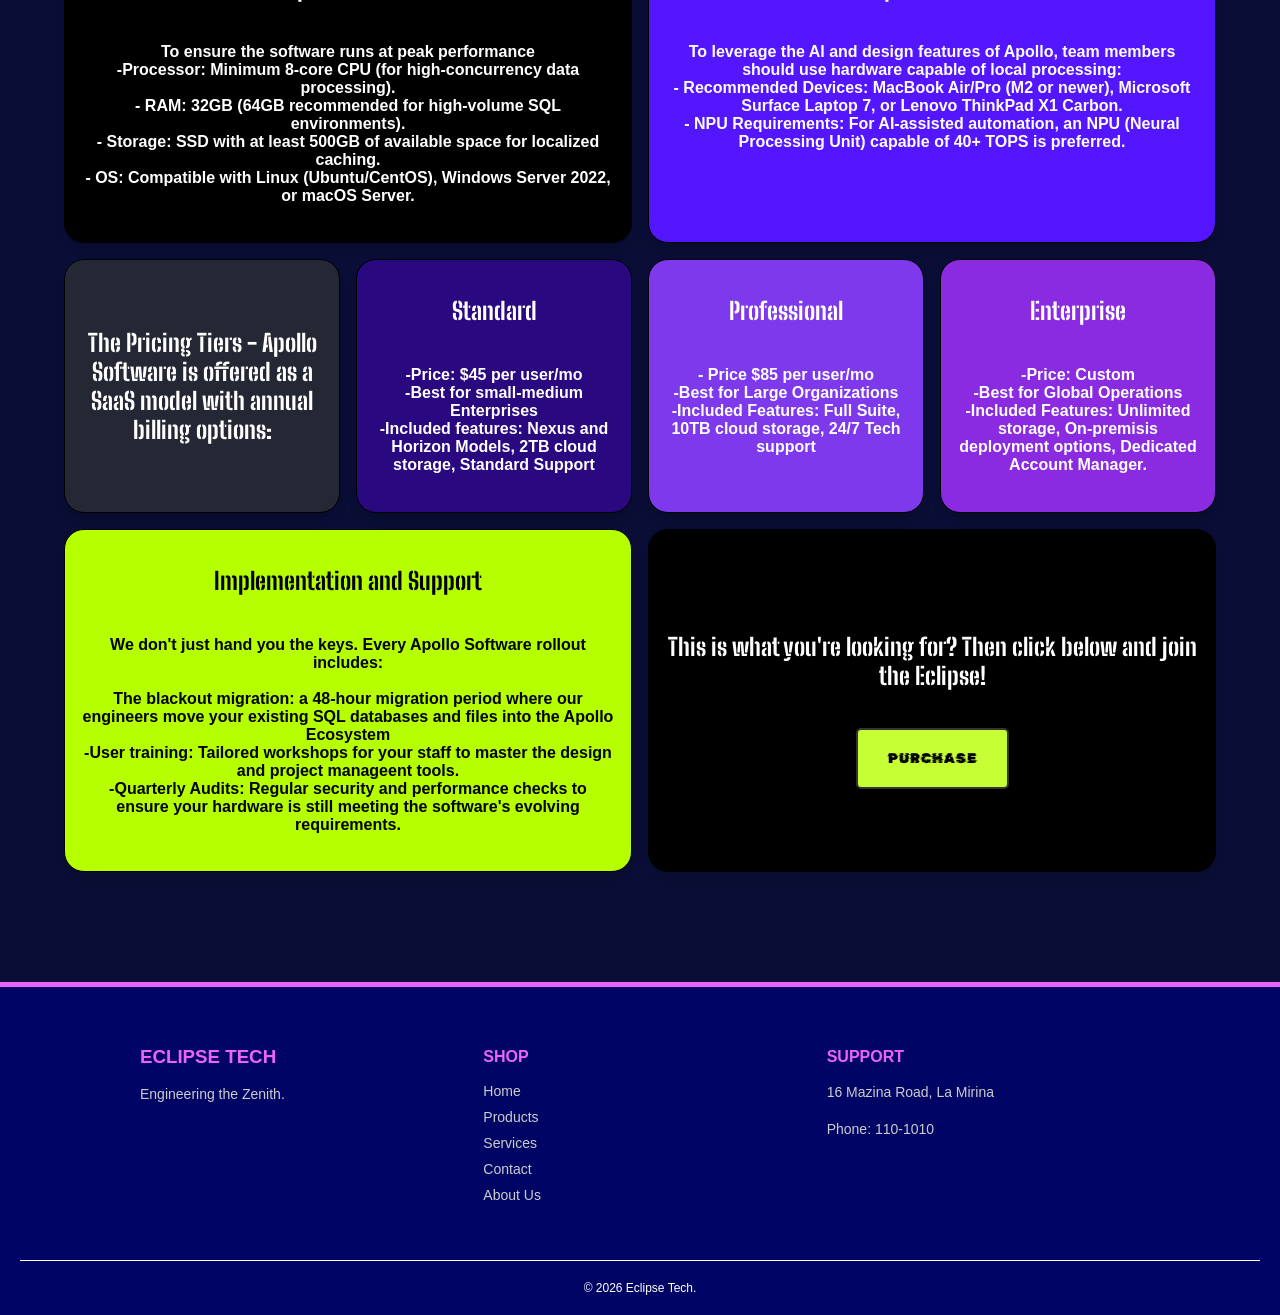
<file: services.html>
<!DOCTYPE html>
<html lang="en"> 
<head>
    <link rel="stylesheet" href="stylesheet.css" /> 
    <meta name="viewport" content="width=device-width, initial-scale=1.0">
    <title> Services</title>
       <link rel="icon" type="image/png" href="1.png">

</head>
<link rel="preconnect" href="https://fonts.googleapis.com">
<link rel="preconnect" href="https://fonts.gstatic.com" crossorigin>
<link href="https://fonts.googleapis.com/css2?family=Big+Shoulders+Stencil:opsz,wght@10..72,100..900&family=Geo:ital@0;1&family=Rubik+Glitch&display=swap" rel="stylesheet">



<body class="servicespage">
<!--NAVIGATION START-->
  <div>
      <!--navigation-->
      <nav>
        <ul class="navlinks">
          <li><a href="index.html"> Home </a></li>
          <li><a href="products.html"> Products </a></li>
          <li><a href="services.html">Services</a></li>
          <li><a href="about.html"> About </a></li>
          <li><a href="contact.html"> Contact </a></li>
          <div class="header-side">
            <div class="user-actions">
              <a href="#" class="action-link">My account</a>
            </div>

            <div class="search-wrapper">
              <input type="text" placeholder="Search" />
            </div>
          </div>
        </ul>
      </nav>
    </div>
<!--NAVIGATION END-->


  <div class="header">
 <h1 class="serviceheader"> SERVICES</h1>
 <h3> <br> Below are Eclipse's Services ranging from software services for enterprises to softwares for the individual person.</h3>
 </div>


<!--START OF SERVICE BENTO GRID-->

<div class="bento-grid3">

<div class="bento-item3 boxS1">
<h2> Apollo Software is an all in one Enterprise Resource Planning and Operations suite designed specifically for mid-to-large scale businesses that need to unify their data, design and development workflows.</h2>
</div>

<div class="bento-item3 boxS2">
  <h2 class="head2"> Apollo Software For Enterprises</h2>
  <h3> The Future of all-in-one Enterprise Resource Planning and Operations Suites</h3>
</div>

<div class="bento-item3 boxS3">
  <h2 class="b3text"> Unlike the standard modular software, Apollo is built on a "single pane of glass" philosophy which means your management, creative and technical teams all work in the same environment.</h2>
</div>

<div class="bento-item3 boxS4">
  <h2 class="head2"> Apollo Nexus</h2>
  <h4> Data and API management. <br>  <br> A robust SQL-based backend that manages massive inventories and client databases. It features native API connections to link your existing tools like slack, salesforce or AWS into one dashboard.</h4>
</div>

<div class="bento-item3 boxS5">
  <h2 class="head3"> Apollo Canvas</h2>
  <h4 class="b5text"> Creative Suite <br> <br> An integrated design workspace for branding and UX/UI prototyping. It allows marketing teams to create assets that developers can immediately pull into live code environments. </h4>
</div>

<div class="bento-item3 boxS6">
  <h2 class="head2"> Apollo Horizon</h2>
  <h4> Project and Notion Sync <br> <br> Advanced project management that uses a "Notion-style" flexible database system. It handles sprint planning, automated reminders and client portals.</h4>
</div>

<div class="bento-item3 boxS7">
  <h2 class="head3"> Apollo Shield</h2>
  <h4 class="b7text"> Cybersecurity <br> <br> A zero trust security layer that monitors login patterns and encrypts sensitive business data at rest and in transit.</h4>
</div>

<div class="bento-item3 boxS8">
  <h2 class="head2"> Technical Requirements - Server Side</h2>
  <h4> To ensure the software runs at peak performance <br> 
-Processor: Minimum 8-core CPU (for high-concurrency data processing). <br>
- RAM: 32GB (64GB recommended for high-volume SQL environments). <br>
- Storage: SSD with at least 500GB of available space for localized caching. <br>
- OS: Compatible with Linux (Ubuntu/CentOS), Windows Server 2022, or macOS Server.</h4>
</div>

<div class="bento-item3 boxS9">
  <h2 class="head2"> Technical Requirements - Client Side</h2>
  <h4> To leverage the AI and design features of Apollo, team members should use hardware capable of local processing: <br>
- Recommended Devices: MacBook Air/Pro (M2 or newer), Microsoft Surface Laptop 7, or Lenovo ThinkPad X1 Carbon. <br>
- NPU Requirements: For AI-assisted automation, an NPU (Neural Processing Unit) capable of 40+ TOPS is preferred.</h4>
</div>

<div class="bento-item3 boxS10">
    <h2 class="head2"> The Pricing Tiers - Apollo Software is offered as a SaaS model with annual billing options:</h2>
</div>

<div class="bento-item3 boxS11">
    <h2 class="head2"> Standard</h2>
    <h4> -Price: $45 per user/mo <br> -Best for small-medium Enterprises <br> -Included features: Nexus and Horizon Models, 2TB cloud storage, Standard Support </h4>
</div>

<div class="bento-item3 boxS12">
    <h2 class="head2"> Professional</h2>
    <h4> - Price $85 per user/mo <br> -Best for Large Organizations <br> -Included Features: Full Suite, 10TB cloud storage, 24/7 Tech support</h4>
</div>

<div class="bento-item3 boxS13">
    <h2 class="head2"> Enterprise</h2>
    <h4> -Price: Custom <br> -Best for Global Operations <br> -Included Features: Unlimited storage, On-premisis deployment options, Dedicated Account Manager. </h4>
</div>

<div class="bento-item3 boxS14">
    <h2 class="head14"> Implementation and Support</h2>
    <h4 class="b14text"> We don't just hand you the keys. Every Apollo Software rollout includes: <br> <br> The blackout migration: a 48-hour migration period where our engineers move your existing SQL databases and files into the Apollo Ecosystem
    <br> -User training: Tailored workshops for your staff to master the design and project manageent tools. <br>
-Quarterly Audits: Regular security and performance checks to ensure your hardware is still meeting the software's evolving requirements. </h4>
</div>

<div class="bento-item3 boxS15">
    <h2 class="head2"> This is what you're looking for? Then click below and join the Eclipse!</h2>
    <br> 
     <a href="purchase.html" class="purchase-button"> Purchase</a>
</div>

</div>

<!--END OF BENTO CODE-->

<!--START OF FOOTER CODE-->

 <footer class="eclipsetech-footer">
  <div class="footer-container">
    <div class="footer-section">
      <h3>Eclipse Tech </h3>
      <p>Engineering the Zenith.</p>
    </div>

    <div class="footer-section">
      <h4>Shop</h4>
      <ul>
        <li><a href="index.html">Home</a></li>
        <li><a href="products.html">Products </a></li>    
        <li><a href="services.html">Services</a></li>
        <li><a href="contact.html">Contact</a></li>
        <li><a href="about.html"> About Us</a></li>
    
      </ul>
    </div>

    <div class="footer-section">
      <h4>Support</h4>
      <p> 16 Mazina Road, La Mirina </p>
      <p>Phone: 110-1010</p>
    </div>
  </div>

  <div class="footer-bottom">
    &copy; 2026 Eclipse Tech.
  </div>
</footer>

<!--END OF FOOTER CODE-->




</body>

</html>
</file>
<file: stylesheet.css>
.body {
    margin: 0;
    padding: 0;
    overflow-x: hidden; /* Prevents accidental horizontal scrolling */
    
}
.geo-regular {
  font-family: "Geo", sans-serif;
  font-weight: 400;
  font-style: normal;
}

.geo-regular-italic {
  font-family: "Geo", sans-serif;
  font-weight: 400;
  font-style: italic;
}

.big-shoulders-stencil{
  font-family: "Big Shoulders Stencil", sans-serif;
  font-optical-sizing: auto;
  font-weight: 100px;
  font-style: normal;
}

.WELCOME{
/*heading*/
  display: flex;
  font-family: "Geo", sans-serif;
  justify-content: center; /* Centers items horizontally */
  flex-direction: column;
  align-items: center; /* Centers items vertically */
  height: 50vh; /* Example to make the container full height */
  padding-bottom: 10px;
  color: #ffffff;
  font-size: x-large;
  padding-top: 200px;
  padding-bottom: 200px;
}

/* Styling the anchor tag to look like a button */
.explore-btn {
  /* Layout */
  display: inline-block;
  padding:20px 30px;
  text-decoration: none; /* Removes the default underline */
  
  /* Typography */
 font-family: Rubik Glitch, system-ui;
  font-size: 14px;
  font-weight: lighter;
  text-transform: uppercase;
  letter-spacing: 1px;
  
  /* Visuals */
  color: #000000;
  background-color: #c6ff33;
  border: 2px solid #333;
  border-radius: 5px;
  
  /* Animation */
  transition: all 0.3s ease;
}

/* Hover effect: Inverts the colors */
.explore-btn:hover {
  background-color: #eb63fa;
  color: #000000;
  transform: translateY(-2px); /* Lifts the button slightly */
}

/* exp button end*/

/*EXPLORE BUTTON */
.explore-button {
  /* Layout */
  display: inline-block;
  padding:20px 30px;
  text-decoration: none; /* Removes the default underline */
  
  /* Typography */
 font-family: Rubik Glitch, system-ui;
  font-size: 14px;
  font-weight: lighter;
  text-transform: uppercase;
  letter-spacing: 1px;
  
  /* Visuals */
  color: #000000;
  background-color: #c6ff33;
  border: 2px solid #333;
  border-radius: 5px;
  
  /* Animation */
  transition: all 0.3s ease;
}

/* Hover effect: Inverts the colors */
.explore-button:hover {
  background-color: #eb63fa;
  color: #000000;
  transform: translateY(-2px); /* Lifts the button slightly */
}
/*end of EXPLORE BUTTON*/

.belowheading{
  font-family: "Big Shoulders Stencil", sans-serif;
  display: flex;
  justify-content: stretch;
  background-color: #060a30;
  padding: 3rem 2rem;
  margin: 2rem 0;
}

.wordhead{
  display:flexbox;
  justify-content: center;
  text-align: center;
  padding-top: 100px;
  padding-bottom: 100px;
  color: white;
  font-size: xx-large;
  font-weight: 400px;
}

.homepage {
background: rgb(10, 14, 54);
 /* background:linear-gradient(rgb(3, 3, 36), rgb(23, 23, 59)); */
  font-family: "Courier New", monospace;
  margin: 0;
  padding: 0;
}


/*START OF NAV CODE*/
.nav {
  display: flex; /* Flexbox layout for side-by-side sections */
  min-height: 10vh; /* Make sure the container fills the viewport height */

}

.navlinks {
  display: flex; /* Use flexbox for alignment */
  justify-content: space-between; /* Vertically aligns items in the center */
  padding: 20px, 40px; 
  align-items: center;
  box-sizing: border-box;
  background-color: rgba(240, 240, 240, 0); /* clear background color */


}
.navlinks {
  list-style: none; /* Remove bullet points from the list */
  display: flex; /* Use flexbox for the list items */
  gap: 10px; /* Add space between the links */
  margin: 10px; /* Remove default margin */
  padding:10px; /* EDITING GOOD padding */
 
}

.navlinks a {
  color: rgb(255, 255, 255);
  font-size:x-large; /* font size */
  text-decoration: none; /*removes the underline*/
  font-weight: 700; /*basically bolds the font*/
  font-family: "Big Shoulders Stencil", sans-serif ;
  font-style: normal;
  font-variation-settings: "slnt" 0, "CRSV" 0.5, "ELSH" 0, "ELXP";
}
.navlinks a:hover {
  /* This specifically targets the link when the mouse hovers over it */
  color: #eb63fa; /* A lighter color on hover */
}
/* END OF NAV CODE*/

  .header-side {
  display: flex;
  /* flex-direction: column;  Stacks search on top of links */
  align-items: center;    /* Centers everything horizontally */
  background-color: #f2eeee00; /* Matching your image gray */
  padding:20px;
  gap: 40px;              /* Space between search and links */
  font-family: Arial, sans-serif;
}

/* Search Bar Styling */
.search-wrapper {
  display: flex;
  align-items: center;
  gap: 20px;
}

input[type="text"] {
  color: rgb(255, 255, 255);
  padding: 10px 20px;     /* Wide padding for that pill look */
  text-align: center;
  background: rgba(255, 255, 255, 0.1);
  backdrop-filter: blur(15px);
  border: 1px solid rgba(255, 255, 255, 0.2);
  border-radius: 10px;
  box-shadow: 0 8px 32px rgba(0, 0, 0, 0.1);
}

/* Bottom Links Styling */
.user-actions {
  display: flex;
  width: 100%;
  max-width: 300px;       /* Constrain width to match the search bar */
  justify-content:center; /* Pushes Account and Cart to edges */
}

.action-link {
  text-decoration: none;
  color: #333;
  font-size: 1.1rem;
  display: flex;
  align-items: center;
  gap: 20px;
}

/*end of search*/

/* START OF STARS CONTAINER*/ 

.stars-container {
  position: fixed;
  top: 0;
  left: 0;
  width: 100%;
  height: 100%;
  pointer-events: none;
  z-index: -1; /* This keeps the effect in the background */
}

.square {
  position: absolute;
  background-color: white;
  border-radius: 0%; 
  opacity: 0;
  animation: fly linear infinite;
  box-shadow: 0 0 10px white;
}

@keyframes fly {
  0% {
    /* Starts slightly above the top of the screen */
    transform: translateY(-10vh) rotate(0deg);
    opacity: 0;
  }
  10% {
    opacity: 1;
  }
  90% {
    opacity: 1;
  }
  100% {
    /* Ends below the bottom of the screen */
    transform: translateY(110vh) rotate(360deg);
    opacity: 0;
  }
}

/*end of stars code*/ 

.set1{
   display:flexbox;
  justify-content: center;
  text-align: center;
  font-family: Big Shoulders Stencil, sans-serif;
  padding-top: 100px;
  padding-bottom: 20px;
  color: white;
  font-size: xx-large;
  font-weight: 100px;
}


/*BENTO CODE*/

.bento-grid {
  display: grid; /* Turns the container into a grid */
  grid-template-columns: repeat(3, 1fr); /* 3 equal columns */
  grid-template-rows: repeat(3, 1fr); /* 3 equal rows */
  gap: 1rem; /* Creates space between the boxes */
  width: 90vw;
  padding-top: 100px;
  padding-bottom: 100px;
  margin: 10px auto;
}  

.bento-item {
  /*background: linear-gradient(rgba(68, 0, 255, 0) 10%, rgb(22, 39, 223) 90%); */ 
  border: 1px solid #000000;
  color: #ffffff;
  border-radius: 4px;
  padding: 1.5rem;
  box-shadow: 0 4px 8px rgba(0, 0, 0, 0.1);
  /* Use flexbox to center content inside each box */
  display: flex;
  flex-direction: column;
  justify-content: center;
  align-items: center;
  text-align: center;
  border-radius: 20px;
}

/* Fonts and edits for grid text */ 
.bento-item h3{
  font-family: "Geo", sans-serif;
  font-size: x-large;
}

.bento-item p{
  font-size: medium;
  font-family:'Lucida Sans', 'Lucida Sans Regular', 'Lucida Grande', 'Lucida Sans Unicode', Geneva, Verdana, sans-serif;
}

/* Specific styling for each box */
.box-1 {
  grid-row: span 2; /* Spans 2 rows, making it a tall box */
  font-size: x-large;
   background-color: #00000085;
}

.box-2 {
  grid-column: span 2; /* Spans 2 columns, making it a wide box */
  grid-row:span 1;
  background-color: #7a17eb63;
}

.box-3 {
  grid-row: span 1 ;
  grid-column: span 1;
   background-color: #cc6ce684;
}
.box-4{
  grid-row:span 1;
   background-color: #19474b82;
}
.box-5{
  grid-column: span 2;
  grid-row: span 1;
   background-color: #001eff77;
}
   .box-6{
  grid-column: span 1;
  grid-row: span 1;
   background-color: #00000079;
}
/*
   .box-7{
  grid-column: span 1;
  grid-row: span 1;
   background-color: #aa2929;
}
   .box-8{
  grid-column: span 1;
  grid-row: span 1;
   background-color: #aa2929;
}
   .box-9{
  grid-column: span 1;
  grid-row: span 1;
   background-color: #aa2929;
}
*/

/* START OF FOOTER CSS CODE */ 
.eclipsetech-footer {
  background-color: #000565; 
  color: #fff;
  padding: 40px 20px 20px;
  font-family: Arial, sans-serif;
  border-top: 5px solid #eb63fa; /* accent line  */
}

.footer-container {
  max-width: 1000px;
  margin: 0 auto;
  display: grid;
  grid-template-columns: repeat(auto-fit, minmax(200px, 1fr));
  gap: 30px;
}

.footer-section h3, .footer-section h4 {
  color: #eb63fa; /* Use the same yellow for headings */
  text-transform: uppercase;
  margin-bottom: 15px;
}

.footer-section p {
  font-size: 14px;
  line-height: 1.6;
  color: #ccc;
}

.footer-section ul {
  list-style: none;
  padding: 0;
}

.footer-section ul li {
  margin-bottom: 8px;
}

.footer-section ul li a {
  color: #ccc;
  text-decoration: none;
  font-size: 14px;
}

.footer-section ul li a:hover {
  color: #eb63fa;
  text-decoration: underline;
}

.footer-bottom {
  text-align: center;
  margin-top: 40px;
  padding-top: 20px;
  border-top: 1px solid #ffffff;
  font-size: 12px;
  color: #ffffff;
}

/*PRODUCT PAGE */
.productpage{
background: rgb(10, 14, 54);
  margin: 0;
  padding: 0;
  font-family: Arial, Helvetica, sans-serif
}

.header{
  text-align: center;
  padding-bottom: 100px;
  padding-top: 100px;
  color: white;
  font-size: x-large;
  font-family: Geo, sans-serif;
}


/*BENTO CODE FOR ECLIPTIC DATABASE SERVER*/
.bento-grid2 {
 display: grid; /* Turns the container into a grid */
  grid-template-columns: repeat(4, 1fr); /* 3 equal columns */
  grid-template-rows: repeat(2, 1fr); /* 3 equal rows */
  gap: 1rem; /* Creates space between the boxes */
  width: 90vw;
  padding-top: 100px;
  padding-bottom: 100px;
  margin: 10px auto;
}

.bento-item2 {
  border: 1px solid #000000;
  color: #ffffff;
  border-radius: 4px;
  padding: 1rem;
  padding-top: 0%;
  padding-bottom: 0%;
  box-shadow: 0 4px 8px rgba(0, 0, 0, 0.1);
  /* Use flexbox to center content inside each box */
  display: flex;
  flex-direction: column;
  justify-content: left;
  align-items: center;
  text-align: center;
  border-radius: 20px;
}

.headers{
   font-family: "Big Shoulders Stencil", sans-serif ;
}

/* Specific styling for each box */
.box1 {
grid-row: span 1; /* Spans 2 rows, making it a tall box */
grid-column: span 1;
justify-content: center;
   background-color: #27e5eca4;
}

.box2 {
  grid-column: span 2; /* Spans 2 columns, making it a wide box */
  grid-row: span 1;
  justify-content: center;
    background-color: #0c0c16;
}

.box3 {
  grid-column: span 1;
  grid-row: span 1;
justify-content: center;
   background-color: #c9e8ffa7;
}

.box4{
    grid-column: span 1;
  grid-row:span 1;
     background-color: #b8baffb8;
     justify-content: center;
}

.box5{
  grid-column: span 2;
  grid-row:span 1;
  justify-content: center;
     background-color: #6666ff;
}

.box6{
  grid-column: span 1;
  grid-row:span 1;
     background-color: #6f71a1;
}

.box7{
  grid-column: span 1;
  grid-row:span 1;
  justify-content: center;
      background-color: #06363d;
}

.box8{
  grid-column: span 1;
  grid-row:span 1;
      background-color: #0d6f73;
}

.box9{
  grid-column: span 1;
  grid-row:span 1;
      background-color: #7a17eb63;
}

.box10{
  grid-column: span 1;
  grid-row:span 1;
      background-color: #84babfc2;
}

.box11{
  grid-column: span 4 ;
  grid-row:span 1; 
  background-color: #0c0c16;
}

/*END OF BENTO CODE FOR ECLIPTIC DATABASE SERVER*/

/*START OF CODE FOR SERVICES PAGE*/ 
.servicespage{
background: rgb(10, 14, 54);
  font-family: Arial, Helvetica, sans-serif;
  margin: 0;
  padding: 0;
}

/* START OF BENTO CODE FOR APOLLO SOFTWARE */ 
.bento-grid3 {
 display: grid; /* Turns the container into a grid */
  grid-template-columns: repeat(4, 1fr); /* 3 equal columns */
  grid-template-rows: repeat(4, 1fr); /* 3 equal rows */
  gap: 1rem; /* Creates space between the boxes */
  width: 90vw;
  padding-top: 100px;
  padding-bottom: 100px;
  margin: 10px auto;
}

.bento-item3 {
  border: 1px solid #000000;
  color: #ffffff;
  border-radius: 4px;
  padding: 1rem;
  box-shadow: 0 8px 8px rgba(0, 0, 0, 0.1);
  /* Use flexbox to center content inside each box */
  display: flex;
  flex-direction: column;
  justify-content: left;
  align-items: center;
  text-align: center;
  border-radius: 20px;
}

.head2{
    font-family: "Big Shoulders Stencil", sans-serif ;
}

.boxS1{
  grid-column: span 1;
  grid-row: span 2;
  background-color: #000000;
}

.boxS2{
  grid-column: span 2;
  grid-row: span 2;
  justify-content: center;
  background-color: #7d39eb;
}

.boxS3{
  grid-column: span 1;
  grid-row: span 2 ;
  background-color: #c5ff33;
}

.b3text{
  color: black;
}

.boxS4{
  grid-column: span 1;
  grid-row: span 3;
  background-color: #242834;
}

.boxS5{
  grid-column: span 1;
  grid-row: span 3 ;
  background-color: rgba(182, 255, 0)
}

.b5text{
  color: black;
}

.head3{
  color: #000000;
   font-family: "Big Shoulders Stencil", sans-serif ;
}

.boxS6{
  grid-column: span 1;
  grid-row: span 3 ;
  background-color: #7636ba;
}

.boxS7{
  grid-column: span 1;
  grid-row: span 3 ;
  background-color: #e5e5e5; 
}
.b7text{
  color: black;
}

.head3{
  color: #000000;
   font-family: "Big Shoulders Stencil", sans-serif ;
}

.boxS8{
  grid-column: span 2;
  grid-row: span 1 ;
   background-color: #000000;
}

.boxS9{
  grid-column: span 2;
  grid-row: span 1 ;
    background-color: #5415ff;
}

.boxS10{
  grid-column: span 1;
  grid-row: span 1;
  justify-content: center;
  background-color: #242834;
}
  
.boxS11{
  grid-column: span 1;
  grid-row: span 1;
  background: #290880;
}

.boxS12{
  grid-column: span 1;
  grid-row: span 1;
  background-color: #7d39eb;
}

.boxS13{
  grid-column: span 1;
  grid-row: span 1;
  background-color: #8a2be2;
}

.boxS14{
  grid-column: span 2;
  grid-row: span 1;
  background-color: #b6ff00;
}

.b14text{
  color: #000000;
}

.head14{
    color: #000000;
   font-family: "Big Shoulders Stencil", sans-serif ;
}

.boxS15{
  grid-column: span 2;
  grid-row: span 1;
  justify-content: center;
  background-color: #000000;
}

.purchase-button {
  /* Layout */
  display: inline-block;
  padding:20px 30px;
  text-decoration: none; /* Removes the default underline */
  
  /* Typography */
 font-family: Rubik Glitch, system-ui;
  font-size: 14px;
  font-weight: lighter;
  text-transform: uppercase;
  letter-spacing: 1px;
  
  /* Visuals */
  color: #000000;
  background-color: #c6ff33;
  border: 2px solid #333;
  border-radius: 5px;
  
  /* Animation */
  transition: all 0.3s ease;
}

/* Hover effect: Inverts the colors */
.purchase-button:hover {
  background-color: #eb63fa;
  color: #000000;
  transform: translateY(-2px); /* Lifts the button slightly */
}

/* button end*/

/*START OF PURCHASE PAGE*/

.purchasepage{
background: rgb(10, 14, 54);
  font-family: Arial, Helvetica, sans-serif;
  margin: 0;
  padding: 0;
}

.purchaseheader{
  color: white;
text-align: center;
font-size: x-large;
padding-top: 100px;
padding-bottom: 10px;
}

.bento-grid4 {
 display: grid; /* Turns the container into a grid */
  grid-template-columns: repeat(2, 1fr); /* 3 equal columns */
  grid-template-rows: repeat(4, 1fr); /* 3 equal rows */
  gap: 1rem; /* Creates space between the boxes */
  width: 90vw;
  padding-top: 100px;
  padding-bottom: 100px;
  margin: 10px auto;
}

.bento-item4 {
  border: 1px solid #000000;
  color: #ffffff;
  border-radius: 4px;
  padding: 1rem;
  box-shadow: 0 8px 8px rgba(0, 0, 0, 0.1);
  /* Use flexbox to center content inside each box */
  display: flex;
  flex-direction: column;
  justify-content: left;
  align-items: center;
  text-align: center;
  border-radius: 20px;
}

/* Base styles for standard text inputs */
.input-text {
  width: 100%;
  padding: 12px 16px;
  margin: 8px 0;
  display: inline-block;
  border: 1px solid #ccc;
  border-radius: 8px;
  box-sizing: border-box; /* Ensures padding doesn't affect width */
  font-size: 16px;
  transition: border-color 0.3s ease;
}

/* Change border color when clicked */
.input-text:focus {
  outline: none;
  border-color: #007bff;
  box-shadow: 0 0 5px rgba(0, 123, 255, 0.2);
}

.boxT1 {
  grid-column: span 1;
  grid-row: span 1;
 background: rgb(13, 15, 153);
}

.boxT2 {
  grid-column: span 1;
  grid-row: span 1;
   background: rgb(13, 15, 153);
}

.boxT3 {
  grid-column: span 1;
  grid-row: span 1;
   background: rgb(13, 15, 153);
}

.boxT4{
  grid-column: span 1;
  grid-row: span 1;
     background: rgb(13, 15, 153);
}



/* Specific styling for the email field */
.input-email {
  width: 100px;
  padding: 12px 16px;
  border: 1px solid #ccc;
  border-radius: 8px;
  font-size: 16px;
}

/* Subtle glow when a valid email is entered */
.input-email:valid:not(:placeholder-shown) {
  border-color: #28a745;
}

.error-msg {
  color: #e74c3c;
  font-size: 12px;
  margin-top: 4px;
  display: none; /* Hidden by default */
}

/* When an input is invalid, we can use JS to show the sibling error-msg */
.input-invalid + .error-msg {
  display: block;
}

.boxT5 {
  grid-column: span 1;
  grid-row: span 1;
   background: rgb(13, 15, 153);
}

/* Styling the dropdown box */
.select-dropdown {
  width: 100%;
  padding: 12px 16px;
  border: 1px solid #ccc;
  border-radius: 8px;
  background-color: white;
  font-size: 16px;
  cursor: pointer;
  appearance: none; /* Removes default browser arrow */
  background-image: url('data:image/svg+xml;charset=US-ASCII,<svg xmlns="http://www.w3.org/2000/svg" width="24" height="24" viewBox="0 0 24 24"><path fill="grey" d="M7 10l5 5 5-5z"/></svg>');
  background-repeat: no-repeat;
  background-position: right 10px top 50%;
}

.select-dropdown:hover {
  border-color: #888;
}

.boxT6{
     background: rgb(13, 15, 153);
}

.boxT7{
  grid-column: span 2;
  grid-row: span 2;
   background: rgb(13, 15, 153);
   justify-content: center;
}

/* Styling the submit button */
.custom-submit-btn {
  /* Layout and Sizing */
  padding: 14px 70px;
  font-size: 16px;
  font-weight: 600;
  
  /* Colors and Borders */
  background-color: #c6ff33; /* A clean blue */
  color: rgb(2, 2, 2);
  border: none;
  border-radius: 5px; /* Rounded corners */
  font-family: Rubik Glitch, system-ui;
  font-weight: lighter;  
  /* Interaction */
  cursor: pointer;
  transition: background-color 0.3s ease, transform 0.1s ease;
}

/* Hover effect: Darkens the blue when the mouse is over it */
.custom-submit-btn:hover {
  background-color: #db1be5;
}

/* Active effect: Slight "push" feel when clicked */
.custom-submit-btn:active {
  transform: scale(0.98);
}


/*START OF ABOUT US PAGE CODE */

.aboutUSpage{
  background: rgb(10, 14, 54);
  font-family: Arial, Helvetica, sans-serif;
}

.bento-grid5 {
 display: grid; /* Turns the container into a grid */
  grid-template-columns: repeat(4, 1fr); /* 3 equal columns */
  grid-template-rows: repeat(2 1fr); /* 3 equal rows */
  gap: 1rem; /* Creates space between the boxes */
  width: 90vw;
  padding-top: 0px;
  padding-bottom: 100px;
  margin: 10px auto;
}

.bento-item5 {
  border: 1px solid #000000;
  color: #ffffff;
  border-radius: 4px;
  padding: 1rem;
  box-shadow: 0 8px 8px rgba(0, 0, 0, 0.1);
  /* Use flexbox to center content inside each box */
  display: flex;
  flex-direction: column;
  justify-content: left;
  align-items: center;
  text-align: center;
  border-radius: 20px;
}

.boxV1{
  grid-column: span 4;
  grid-row: span 1;
  background-color: #000000;
}

  .logo {
 width: 600px;
  height: 600px;
border-radius: 3%;
}

.welcome{
  padding-top: 10px;
  color: rgb(255, 255, 255);
  font-family: Rubik Glitch, sans-serif;
  font-weight: lighter;
}

.boxV2{
  grid-column: span 1;
  grid-row: span 1;
  background-color: #242834;
}

.boxV3{
  grid-column: span 2;
  grid-row: span 1;
  background-color: #b6ff00;
   font-family: Arial, Helvetica, sans-serif;
     justify-content: center;
}

.uptime{
  color: #000000;
}

.boxV4{
  grid-column: span 1;
  grid-row: span 1;
  background-color: #7d53ff;
}

.boxV5{
    grid-column: span 4;
  grid-row: span 1;
  background-color: #290880;
}

.efficiency{
   font-family: "Big Shoulders Stencil", sans-serif ;
}

.boxV6{
  grid-column: span 1;
  grid-row: span 1;
  background-color: #000000;
}

.boxV7{
  grid-column: span 1;
  grid-row: span 1;
  background-color: #b6ff00;
}

.logistics{
  color: #000000;
}

.boxV8{
  grid-column: span 1;
  grid-row: span 1;
  background-color: #db1be5;
}

.boxV9{
  grid-column: span 1;
  grid-row: span 1;
  background-color: #7d39eb;
}

.boxV10{
  grid-column: span 1;
  grid-row: span 1;
  background-color: #7d39eb;
  justify-content: center;
}

.boxV11{
  grid-column: span 1;
  grid-row: span 1;
  background-color: #7d39eb;
  justify-content: center;
}

  .me{
 width: 200px;
  height: 200px;
border-radius: 3%;
}

.boxV12{
  grid-column: span 1;
  grid-row: span 1;
  background-color: #7d39eb;
}

.boxV13{
  grid-column: span 1;
  grid-row: span 1;
  background-color: #7d39eb;
}

/*START OF CONTACT PAGE CODE*/

.contactheader{
  padding-top: 100px;
  padding-bottom:  100px;
  color: white;
  text-align: center;
  font-family:Geo, sans-serif;
  font-weight: lighter;
  font-size: larger;
}

.bento-grid6 {
 display: grid; /* Turns the container into a grid */
  grid-template-columns: repeat(2, 1fr); /* 3 equal columns */
  grid-template-rows: repeat(2, 1fr); /* 3 equal rows */
  gap: 1rem; /* Creates space between the boxes */
  width: 90vw;
  padding-top: 0px;
  padding-bottom: 100px;
  margin: 10px auto;
}

.bento-item6 {
  border: 1px solid #000000;
  color: #ffffff;
  border-radius: 4px;
  padding: 1rem;
  box-shadow: 0 8px 8px rgba(0, 0, 0, 0.1);
  /* Use flexbox to center content inside each box */
  display: flex;
  flex-direction: column;
  justify-content: left;
  align-items: center;
  text-align: center;
  border-radius: 20px;
}

/* Base styles for standard text inputs */
.input-text {
  width: 100%;
  padding: 12px 16px;
  margin: 8px 0;
  display: inline-block;
  border: 1px solid #ccc;
  border-radius: 8px;
  box-sizing: border-box; /* Ensures padding doesn't affect width */
  font-size: 16px;
  transition: border-color 0.3s ease;
}

/* Change border color when clicked */
.input-text:focus {
  outline: none;
  border-color: #007bff;
  box-shadow: 0 0 5px rgba(0, 123, 255, 0.2);
}

.boxU1 {
  grid-column: span 1;
  grid-row: span 1;
 background: rgb(13, 15, 153);
}

.boxU2 {
  grid-column: span 1;
  grid-row: span 1;
   background: rgb(13, 15, 153);
}

.boxU3 {
  grid-column: span 1;
  grid-row: span 1;
   background: rgb(13, 15, 153);
}

.boxU4{
  grid-column: span 1;
  grid-row: span 1;
     background: rgb(13, 15, 153);
}


/* Specific styling for the email field */
.input-email {
  width: 100px;
  padding: 12px 16px;
  border: 1px solid #ccc;
  border-radius: 8px;
  font-size: 16px;
}

/* Subtle glow when a valid email is entered */
.input-email:valid:not(:placeholder-shown) {
  border-color: #28a745;
}

.boxU5 {
  grid-column: span 1;
  grid-row: span 1;
   background: rgb(13, 15, 153);
}

.boxU6{
     grid-column: span 1;
  grid-row: span 1;
   background: rgb(13, 15, 153);
   justify-content: center;
}


/* Styling the submit button */
.custom-submit-btn {
  /* Layout and Sizing */
  padding: 14px 70px;
  font-size: 16px;
  font-weight: 600;
  
  /* Colors and Borders */
  background-color: #c6ff33; /* A clean blue */
  color: rgb(2, 2, 2);
  border: none;
  border-radius: 5px; /* Rounded corners */
  font-family: Rubik Glitch, system-ui;
  font-weight: lighter;  
  /* Interaction */
  cursor: pointer;
  transition: background-color 0.3s ease, transform 0.1s ease;
}

/* Hover effect: Darkens the blue when the mouse is over it */
.custom-submit-btn:hover {
  background-color: #db1be5;
}

/* Active effect: Slight "push" feel when clicked */
.custom-submit-btn:active {
  transform: scale(0.98);
}

/* --- RESPONSIVE MOBILE SETTINGS --- */

/* 1. Global Viewport Adjustments */
@media screen and (max-width: 768px) {
    
    /* Navigation: Stack links vertically or center them */
    .nav {
        flex-direction: column;
        align-items: center;
    }
    
    .navlinks {
        flex-direction: column;
        gap: 15px;
        text-align: center;
    }

    .header-side {
        flex-direction: column;
        gap: 20px;
        width: 100%;
    }

    .search-wrapper input[type="text"] {
        width: 80vw; /* Make search bar wider on mobile */
    }

    /* Adjusting Large Headings */
    .WELCOME {
        font-size: large;
        padding-top: 100px;
        padding-bottom: 100px;
        height: auto;
        text-align: center;
    }

    .wordhead, .set1, .header {
        font-size: x-large;
        padding-top: 50px;
        padding-bottom: 50px;
    }

    /* 2. Bento Grid 1 (Home Page) - Stack all to 1 column */
    .bento-grid {
        grid-template-columns: 1fr;
        grid-template-rows: auto;
    }

    .box-1, .box-2, .box-3, .box-4, .box-5, .box-6 {
        grid-column: span 1 !important;
        grid-row: span 1 !important;
    }

    /* 3. Bento Grid 2 (Ecliptic Servers) */
    .bento-grid2 {
        grid-template-columns: 1fr;
        grid-template-rows: auto;
    }

    .box1, .box2, .box3, .box4, .box5, .box6, .box7, .box8, .box9, .box10, .box11 {
        grid-column: span 1 !important;
        grid-row: span 1 !important;
    }

    /* 4. Bento Grid 3 (Apollo Software / Services) */
    .bento-grid3 {
        grid-template-columns: 1fr;
        grid-template-rows: auto;
    }

    .boxS1, .boxS2, .boxS3, .boxS4, .boxS5, .boxS6, .boxS7, .boxS8, .boxS9, .boxS10, .boxS11, .boxS12, .boxS13, .boxS14, .boxS15 {
        grid-column: span 1 !important;
        grid-row: span 1 !important;
    }

    /* 5. Bento Grid 4 (Purchase Page) */
    .bento-grid4 {
        grid-template-columns: 1fr;
    }

    .boxT1, .boxT2, .boxT3, .boxT4, .boxT5, .boxT6, .boxT7 {
        grid-column: span 1 !important;
    }

    /* 6. Bento Grid 5 (About Us Page) */
    .bento-grid5 {
        grid-template-columns: 1fr;
    }

    .boxV1, .boxV2, .boxV3, .boxV4, .boxV5, .boxV6, .boxV7, .boxV8, .boxV9, .boxV10, .boxV11, .boxV12, .boxV13 {
        grid-column: span 1 !important;
        grid-row: span 1 !important;
    }

    .logo {
        width: 90%; /* Scale logo down for mobile */
        height: auto;
    }

    /* 7. Bento Grid 6 (Contact Page) */
    .bento-grid6 {
        grid-template-columns: 1fr;
    }

    .boxU1, .boxU2, .boxU3, .boxU4, .boxU5, .boxU6 {
        grid-column: span 1 !important;
    }

    /* 8. Utility Fixes */
    .footer-container {
        grid-template-columns: 1fr; /* Stack footer sections */
        text-align: center;
    }

    .belowheading {
        flex-direction: column;
        padding: 2rem 1rem;
    }
}
</file>
